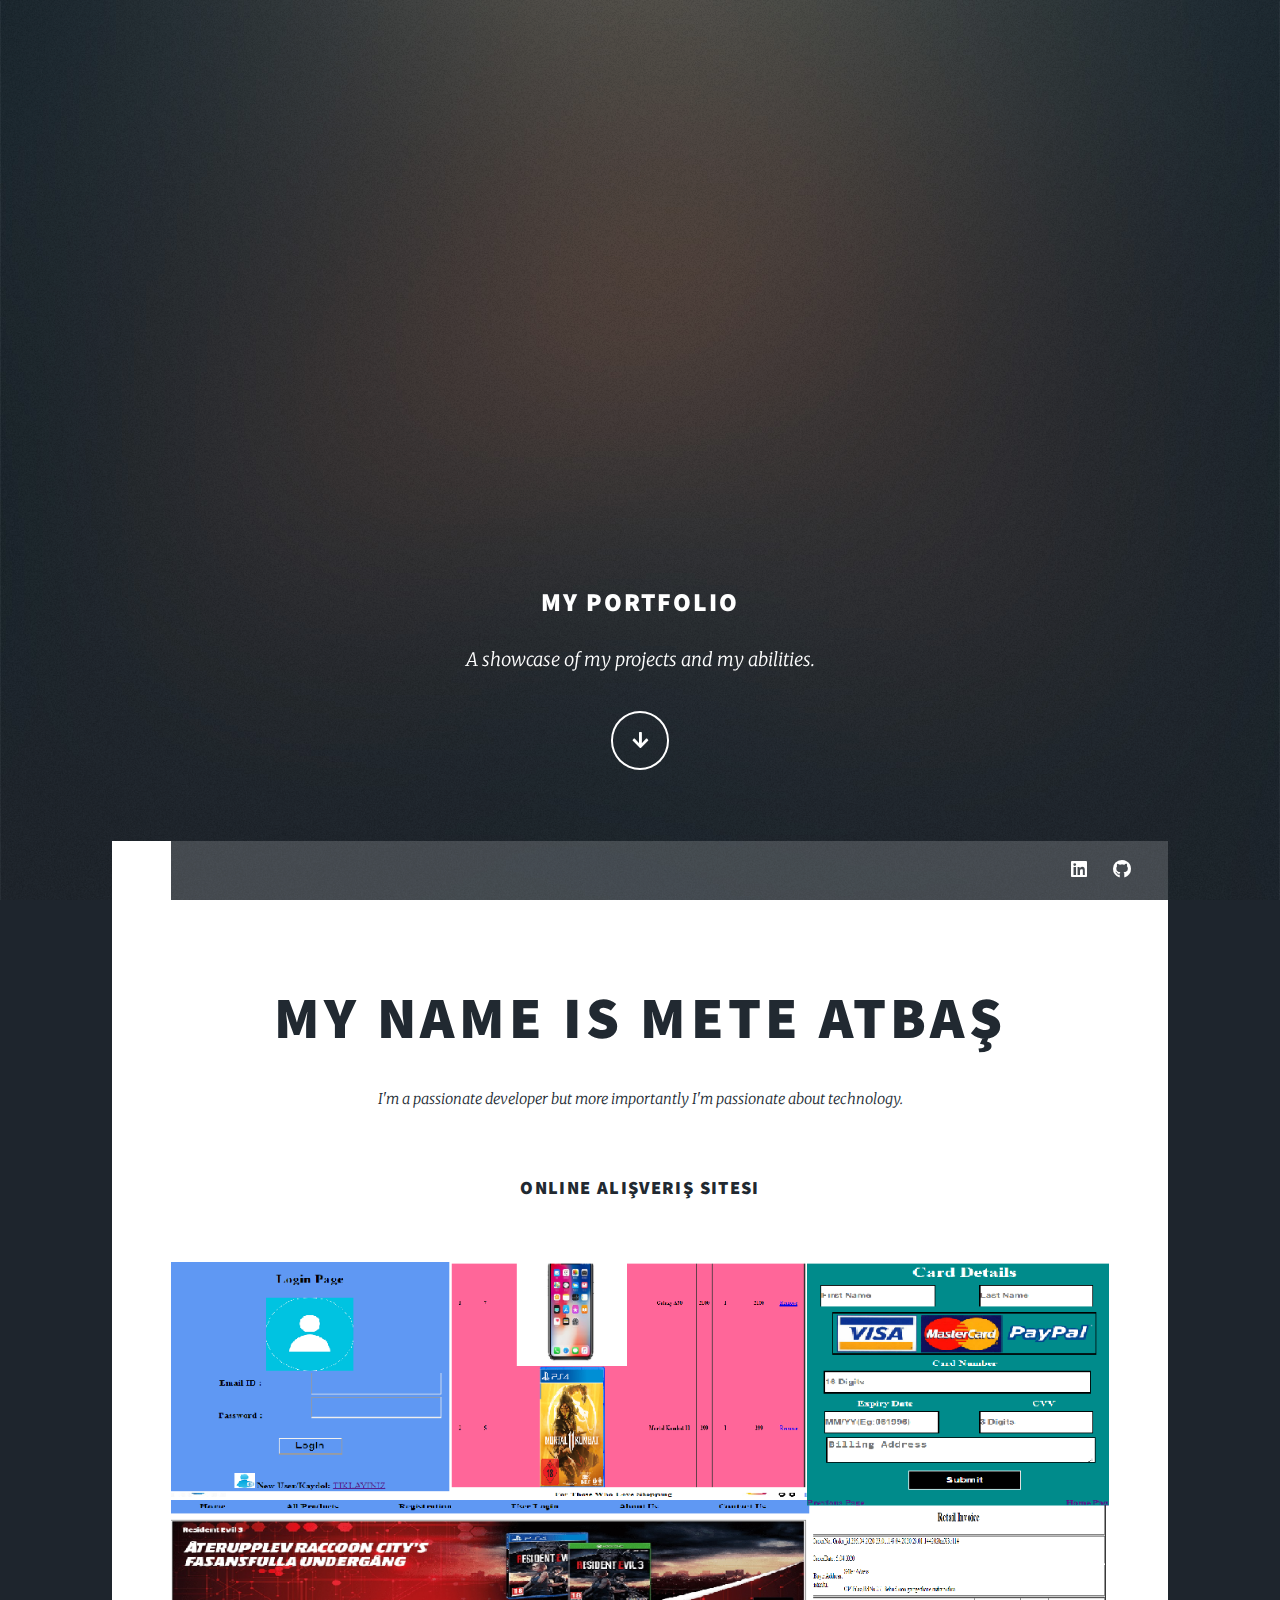
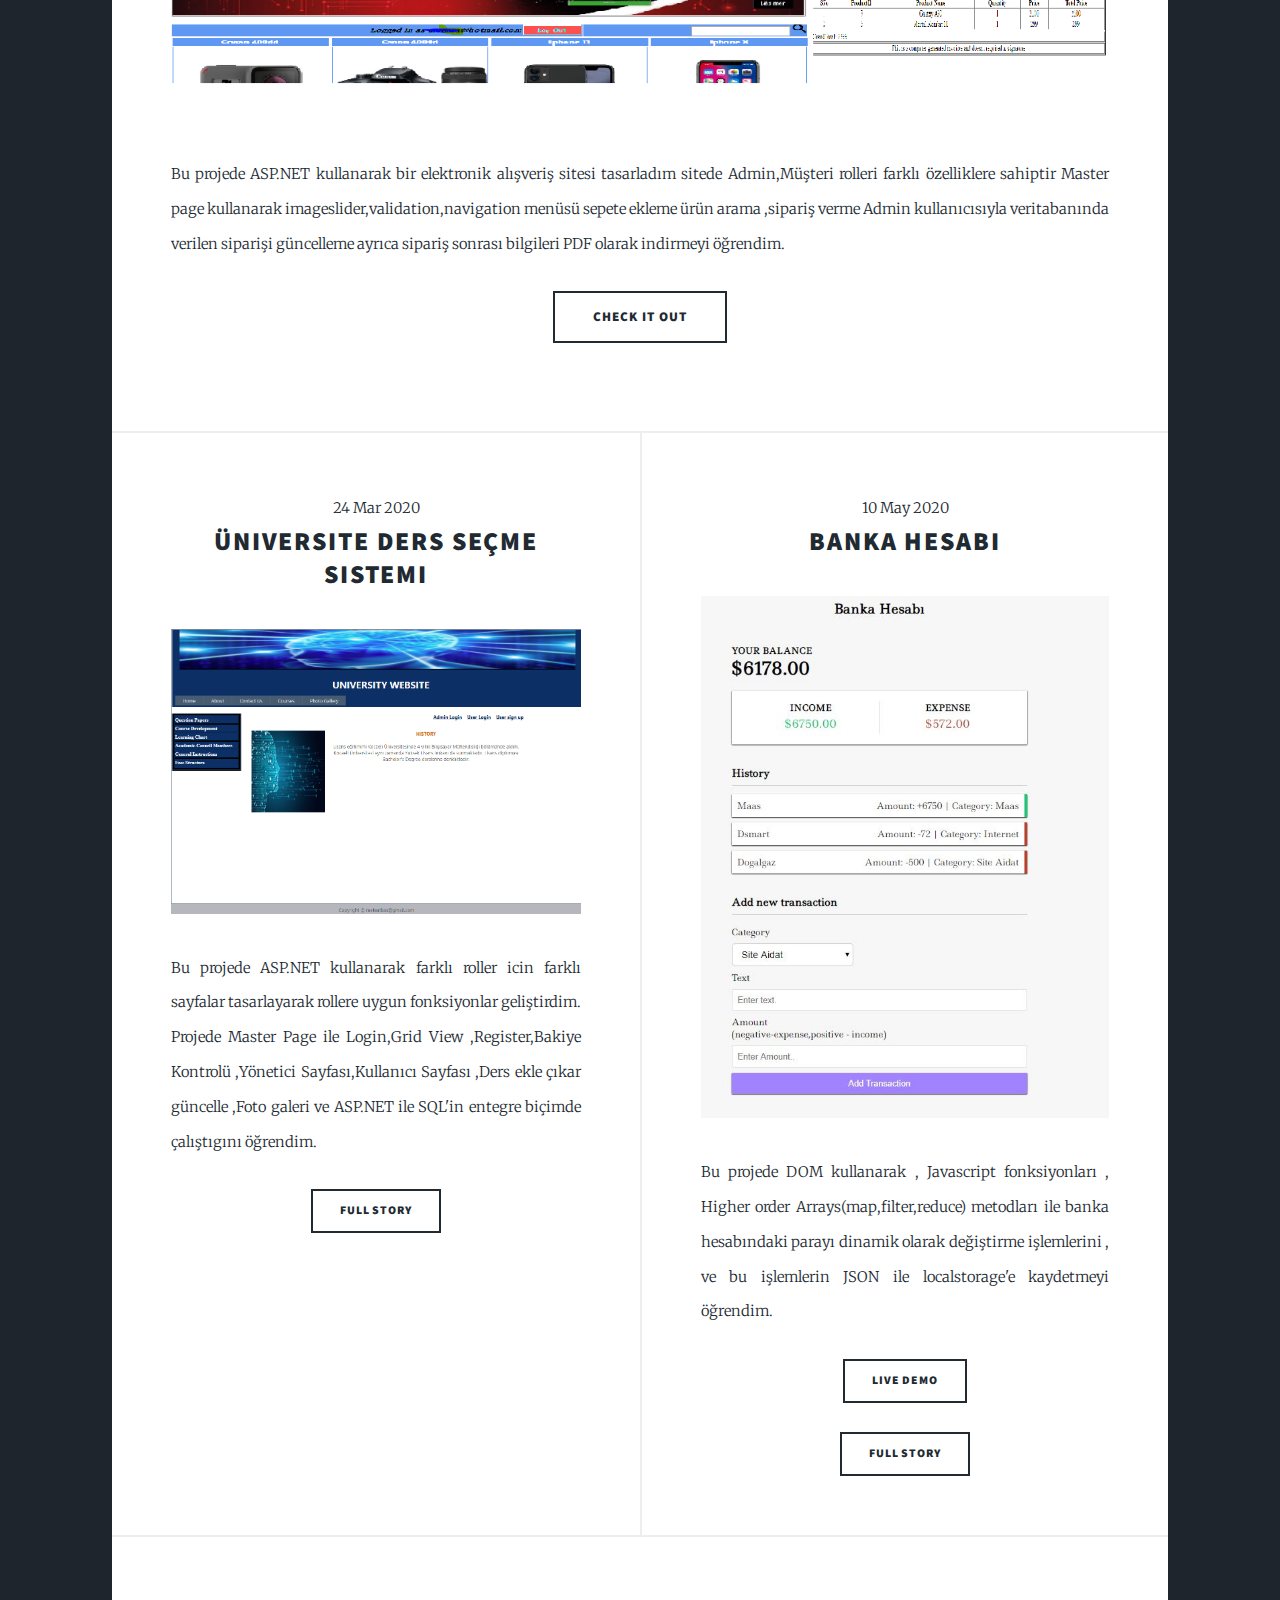
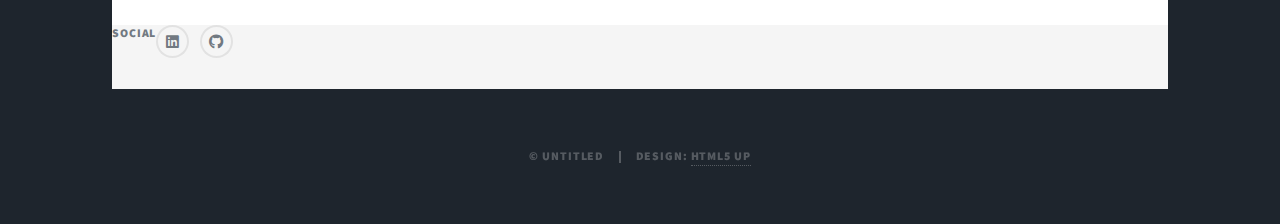
<file: index.html>
﻿<!DOCTYPE HTML>
<!--
	Massively by HTML5 UP
	html5up.net | @ajlkn
	Free for personal and commercial use under the CCA 3.0 license (html5up.net/license)
-->
<html>
	<head>
		<title>My Portfolio</title>
		<meta charset="utf-8" />
		<meta name="viewport" content="width=device-width, initial-scale=1, user-scalable=no" />
		<link rel="stylesheet" href="assets/css/main.css" />
		<noscript><link rel="stylesheet" href="assets/css/noscript.css" /></noscript>
	</head>
	<body class="is-preload">

		<!-- Wrapper -->
			<div id="wrapper" class="fade-in">

				<!-- Intro -->
					<div id="intro">
						<h2>My Portfolio</h2>
						<p>A showcase of my projects and my abilities.</p>
						<ul class="actions">
							<li><a href="#header" class="button icon solid solo fa-arrow-down scrolly">Continue</a></li>
						</ul>
					</div>

				<!-- Header -->
					<header id="header">
					
					</header>

				<!-- Nav -->
					<nav id="nav">
						<ul class="links">
							<li class="active"><a href="index.html"></a></li>
							
						</ul>
						<ul class="icons">
							
							<li><a href="https://www.linkedin.com/in/mete-atba%C5%9F-2b69179b/" class="icon brands fa-linkedin"><span class="label">Linkedin</span></a></li>
							<li><a href="https://github.com/meteatbs" class="icon brands fa-github"><span class="label">GitHub</span></a></li>
						</ul>
					</nav>

				<!-- Main -->
					<div id="main">

						<!-- Featured Post -->
							<article class="post featured">
								<header class="major">
									
									<h2><a href="#">My Name is Mete Atbaş<br /></a></h2>
									<p>I'm a passionate developer but more importantly I'm passionate about technology.</p>
								</header>
								<h3>Online Alışveriş Sitesi</h3>
								<a href="#" class="image main"><img src="images/ozet.png" alt="" /></a>
								<p>
									Bu projede ASP.NET kullanarak bir elektronik alışveriş sitesi tasarladım sitede Admin,Müşteri rolleri farklı özelliklere sahiptir
									Master page kullanarak imageslider,validation,navigation menüsü sepete ekleme ürün arama ,sipariş verme Admin kullanıcısıyla veritabanında
									verilen siparişi güncelleme ayrıca sipariş sonrası bilgileri PDF olarak indirmeyi öğrendim.
								</p>
								<ul class="actions special">
									<li><a href="https://github.com/meteatbs/ASP.NET_SHOPPING" class="button large">Check it out</a></li>
								</ul>
							</article>

						<!-- Posts -->
							<section class="posts">
								<article>
									<header>
										24 Mar 2020

										<h2>
											<a href="#">
												Üniversite Ders Seçme Sistemi<br />
											</a>
										</h2>
									</header>
									<a href="#" class="image fit"><img src="images/Capture1.PNG" alt="" /></a>
									<p>
										Bu projede ASP.NET kullanarak farklı roller icin farklı sayfalar tasarlayarak rollere uygun fonksiyonlar geliştirdim.
										Projede Master Page ile Login,Grid View ,Register,Bakiye Kontrolü ,Yönetici Sayfası,Kullanıcı Sayfası ,Ders ekle çıkar güncelle ,Foto galeri ve
										ASP.NET ile SQL'in entegre biçimde çalıştıgını öğrendim.
									</p>
									<ul class="actions special">
										<li><a href="https://github.com/meteatbs/ASP.NET_UniversityWebSite" class="button">Full Story</a></li>
									</ul>
								</article>
								<article>
									10 May 2020
									<header>
										
										<h2><a href="#">Banka Hesabı<br />
										</a></h2>
									</header>
									<a href="#" class="image fit"><img src="images/banka.JPG" alt="" /></a>
									<p>Bu projede DOM kullanarak , Javascript fonksiyonları , Higher order Arrays(map,filter,reduce) metodları ile banka hesabındaki parayı dinamik olarak değiştirme işlemlerini , ve bu işlemlerin JSON ile localstorage'e kaydetmeyi öğrendim.</p>
									<ul class="actions special">
									<li><a href="https://hopeful-elion-e61c88.netlify.app/" class="button">Live Demo</a></li>
									</ul>
									<ul class="actions special">
										<li><a href="https://github.com/meteatbs/JavaScript_BankaHesabi" class="button">Full Story</a></li>
									</ul>
								</article>
								
								
							</section>

						<!-- Footer -->
							<footer>
								
							</footer>

					</div>

				<!-- Footer -->
					<footer id="footer">
						
								<h3>Social</h3>
								<ul class="icons alt">
									
									<li><a href="https://www.linkedin.com/in/mete-atba%C5%9F-2b69179b/" class="icon brands alt fa-linkedin"><span class="label">Linkedin</span></a></li>
									<li><a href="https://github.com/meteatbs" class="icon brands alt fa-github"><span class="label">GitHub</span></a></li>
								</ul>
							</section>
						</section>
					</footer>

				<!-- Copyright -->
					<div id="copyright">
						<ul><li>&copy; Untitled</li><li>Design: <a href="https://html5up.net">HTML5 UP</a></li></ul>
					</div>

			</div>

		<!-- Scripts -->
			<script src="assets/js/jquery.min.js"></script>
			<script src="assets/js/jquery.scrollex.min.js"></script>
			<script src="assets/js/jquery.scrolly.min.js"></script>
			<script src="assets/js/browser.min.js"></script>
			<script src="assets/js/breakpoints.min.js"></script>
			<script src="assets/js/util.js"></script>
			<script src="assets/js/main.js"></script>

<!-- Global site tag (gtag.js) - Google Analytics -->
<script async src="https://www.googletagmanager.com/gtag/js?id=UA-162482227-1"></script>
<script>
  window.dataLayer = window.dataLayer || [];
  function gtag(){dataLayer.push(arguments);}
  gtag('js', new Date());

  gtag('config', 'UA-162482227-1');
</script>	
</body>
</html>
</file>
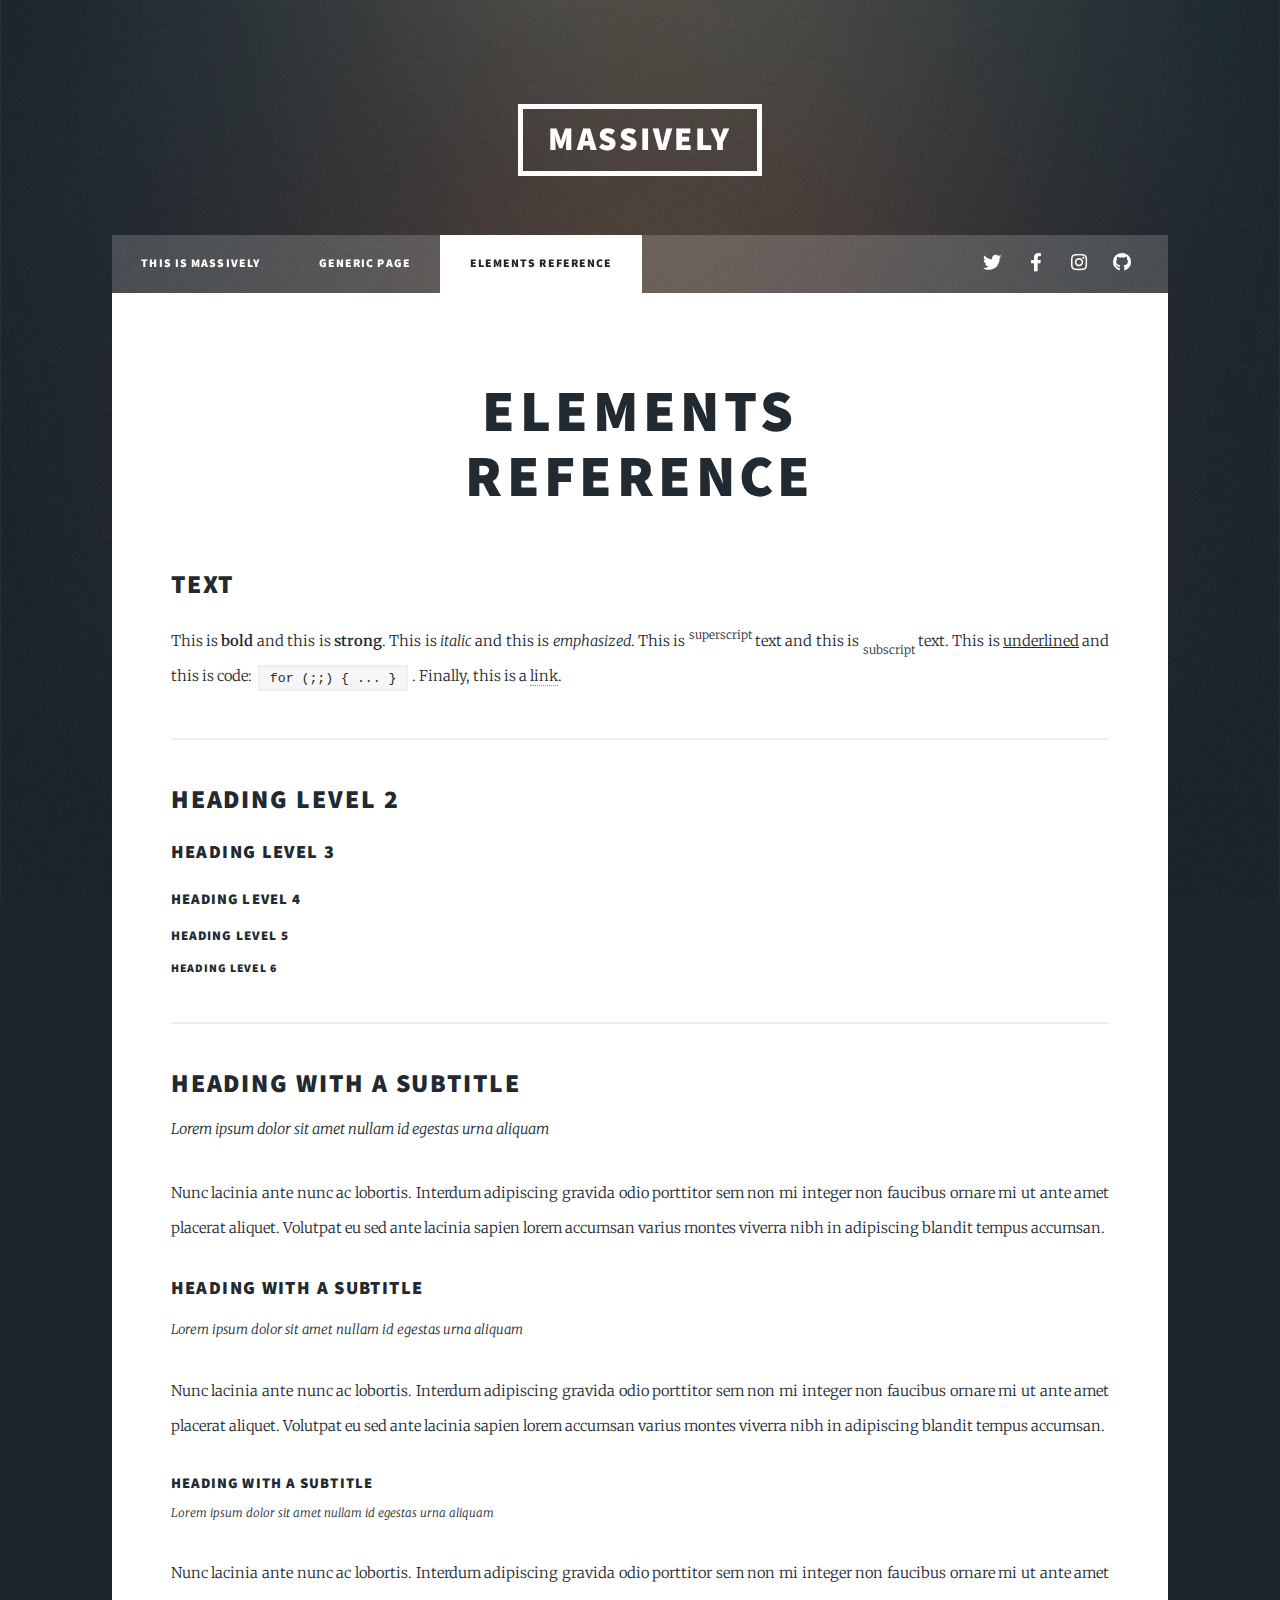
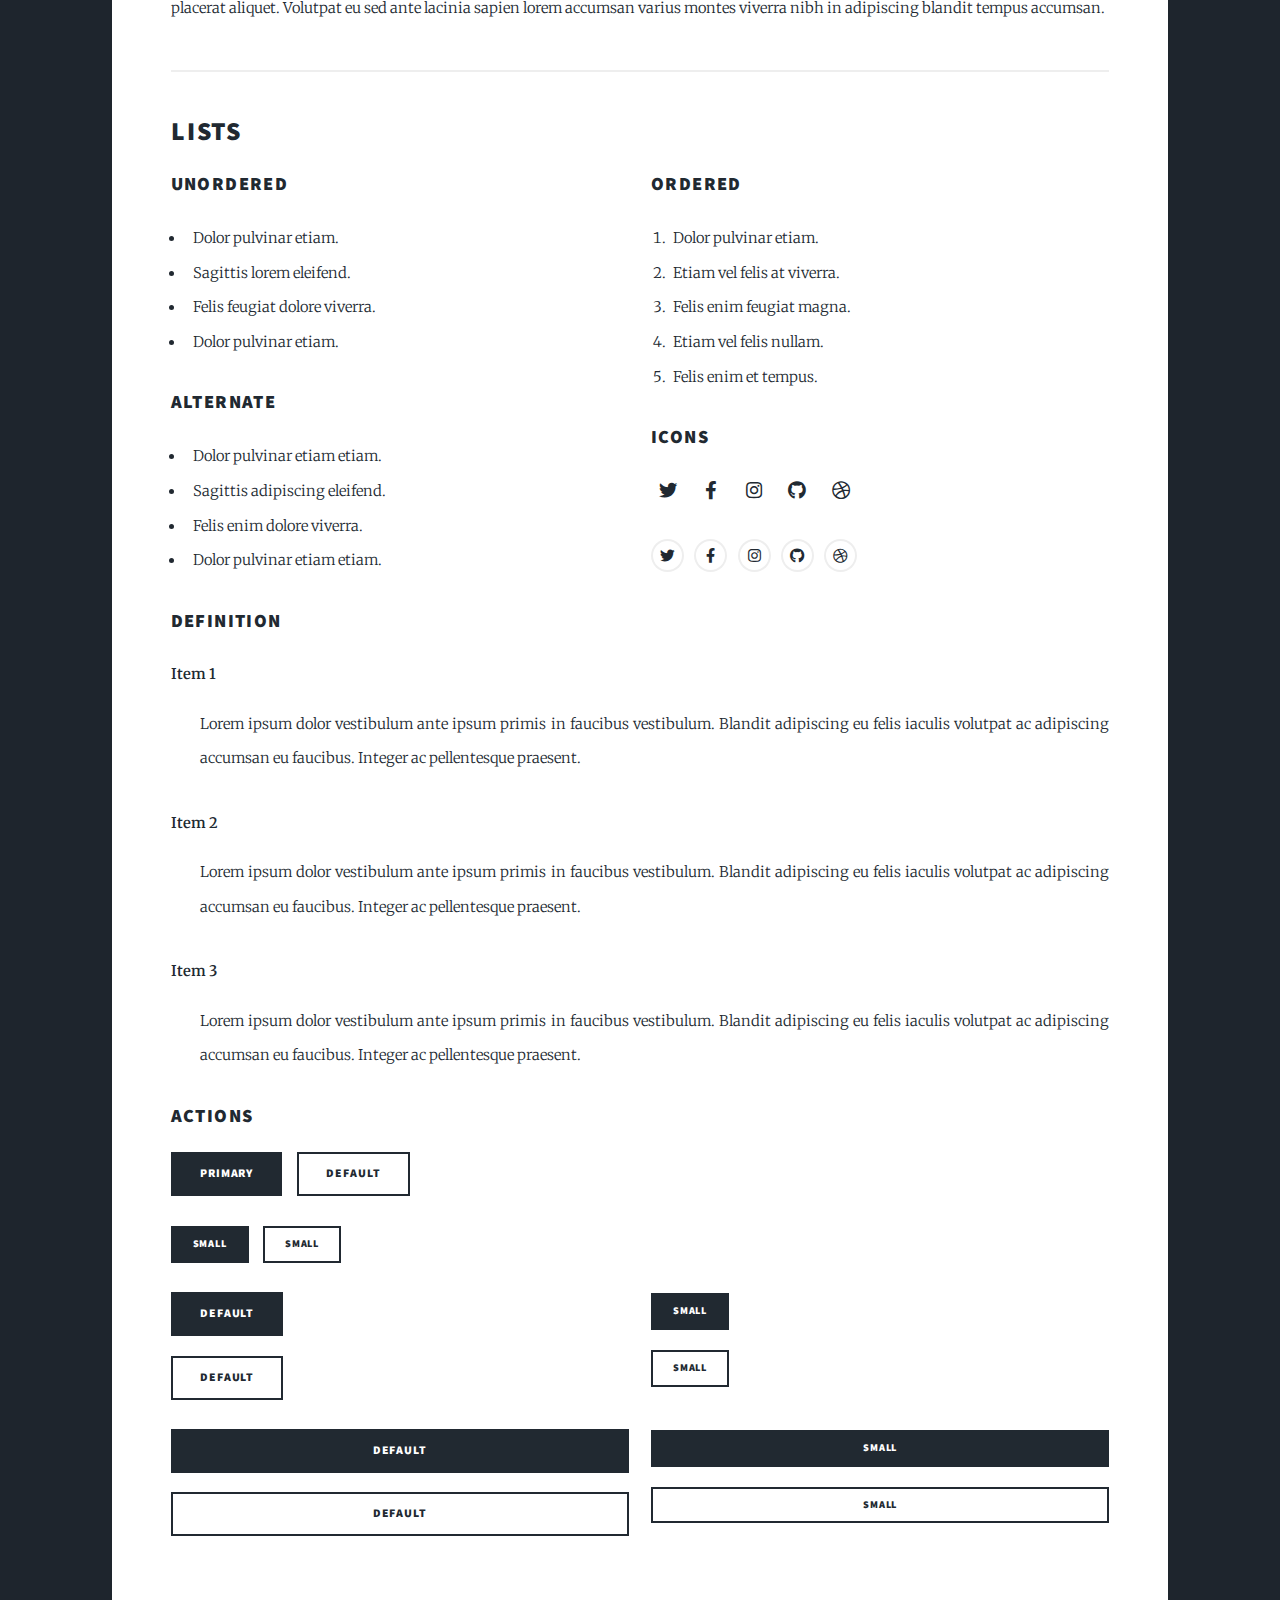
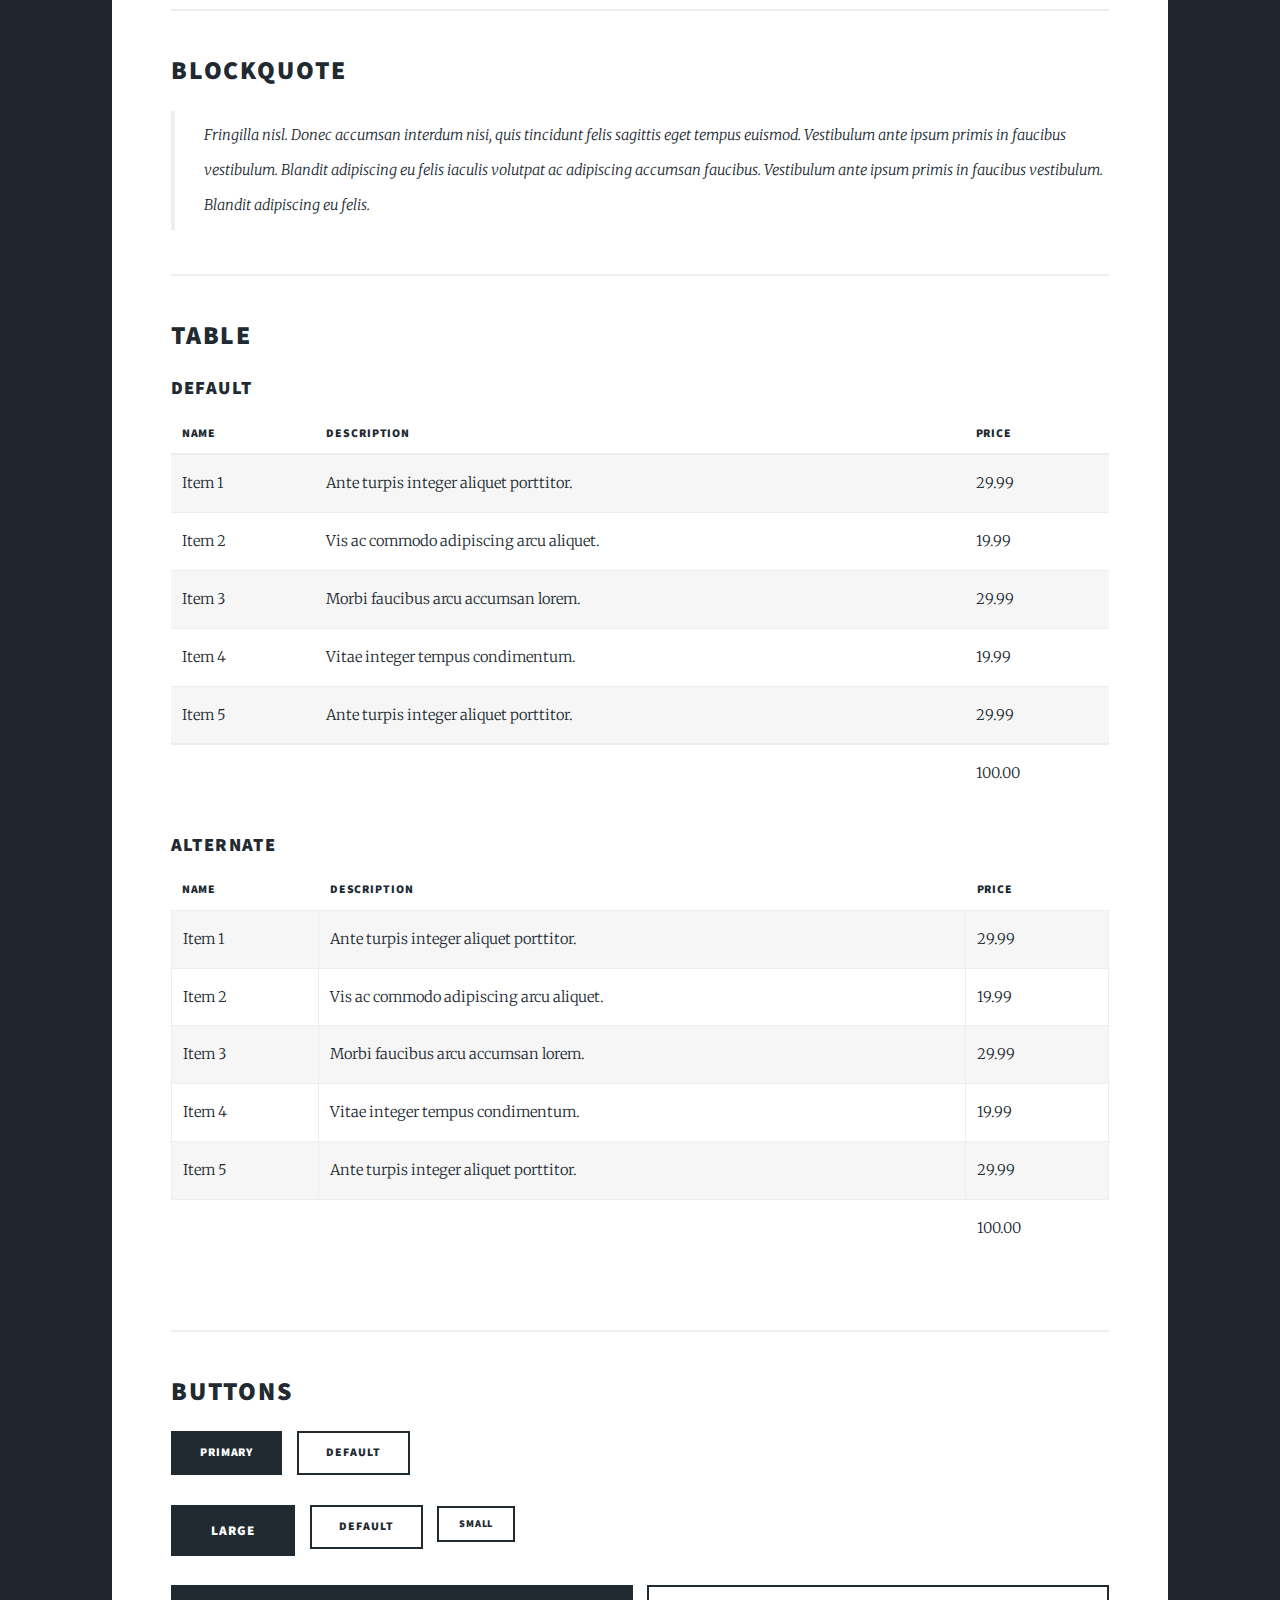
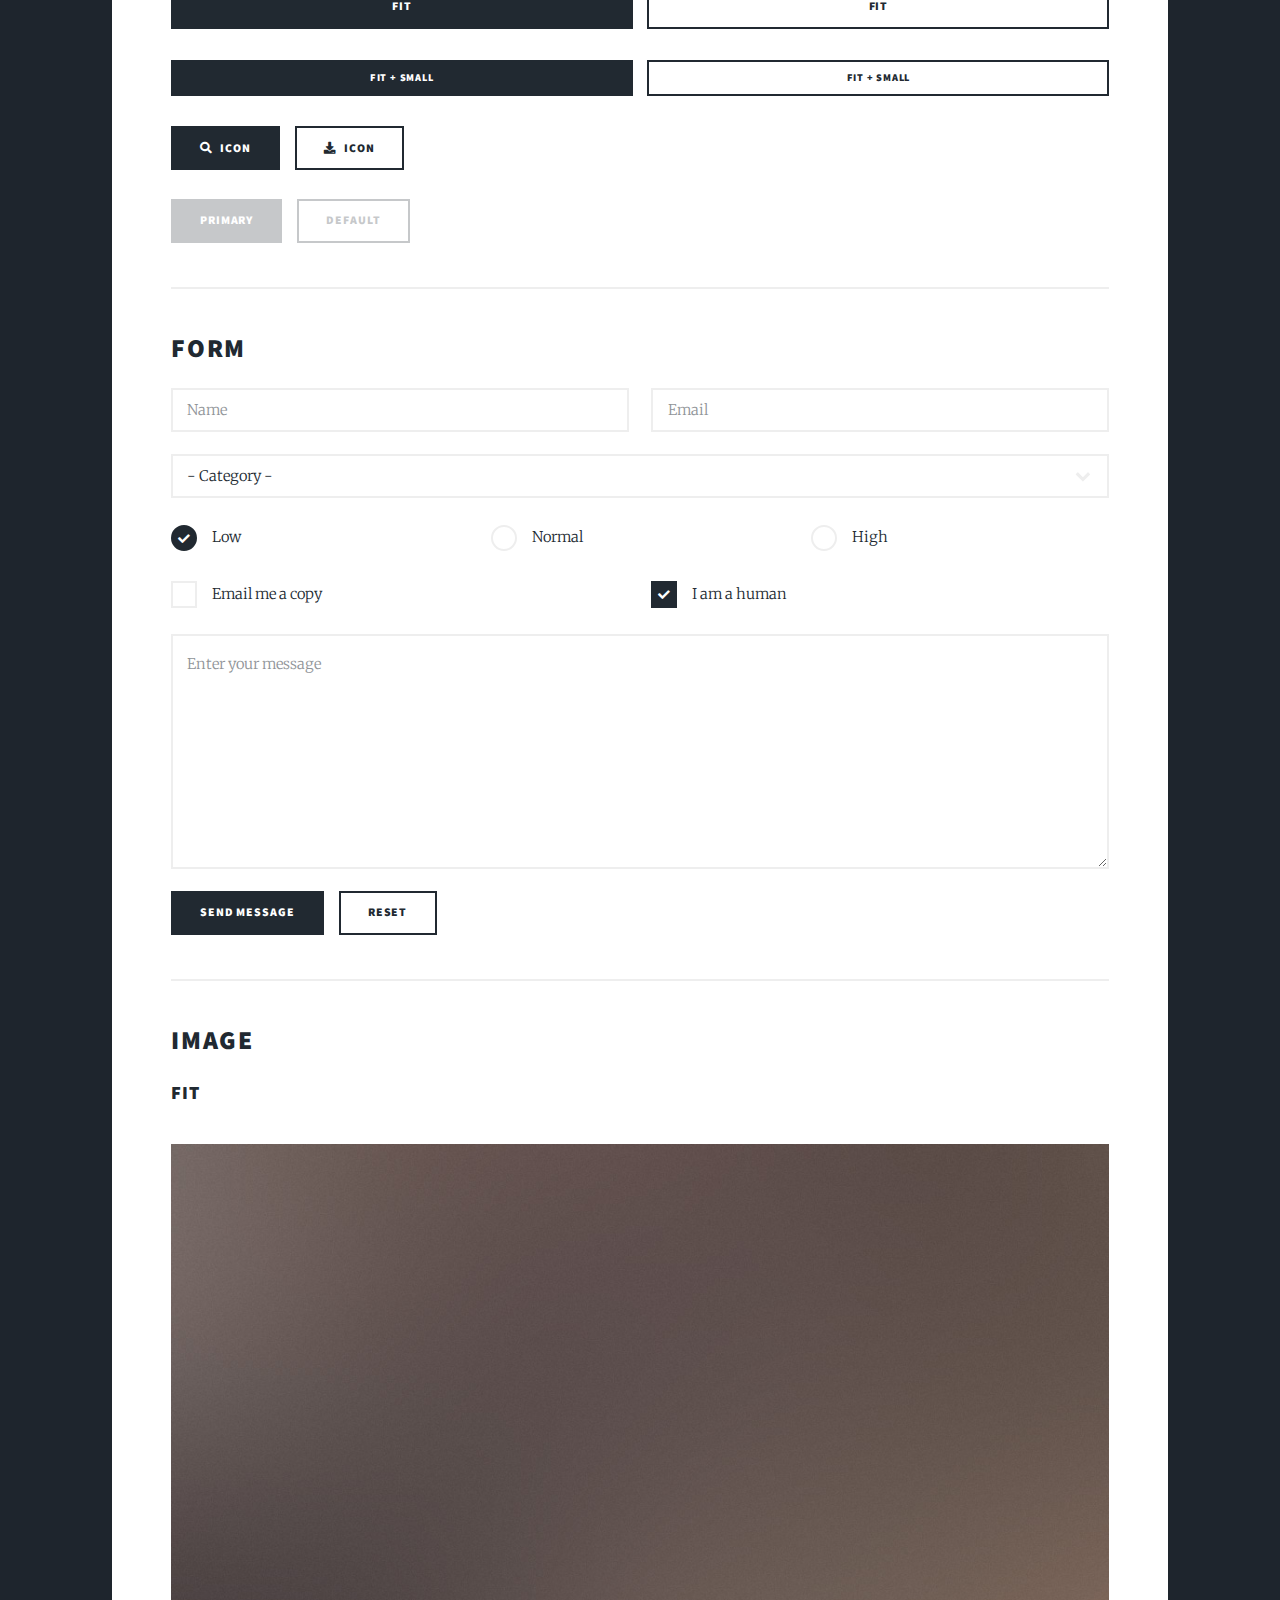
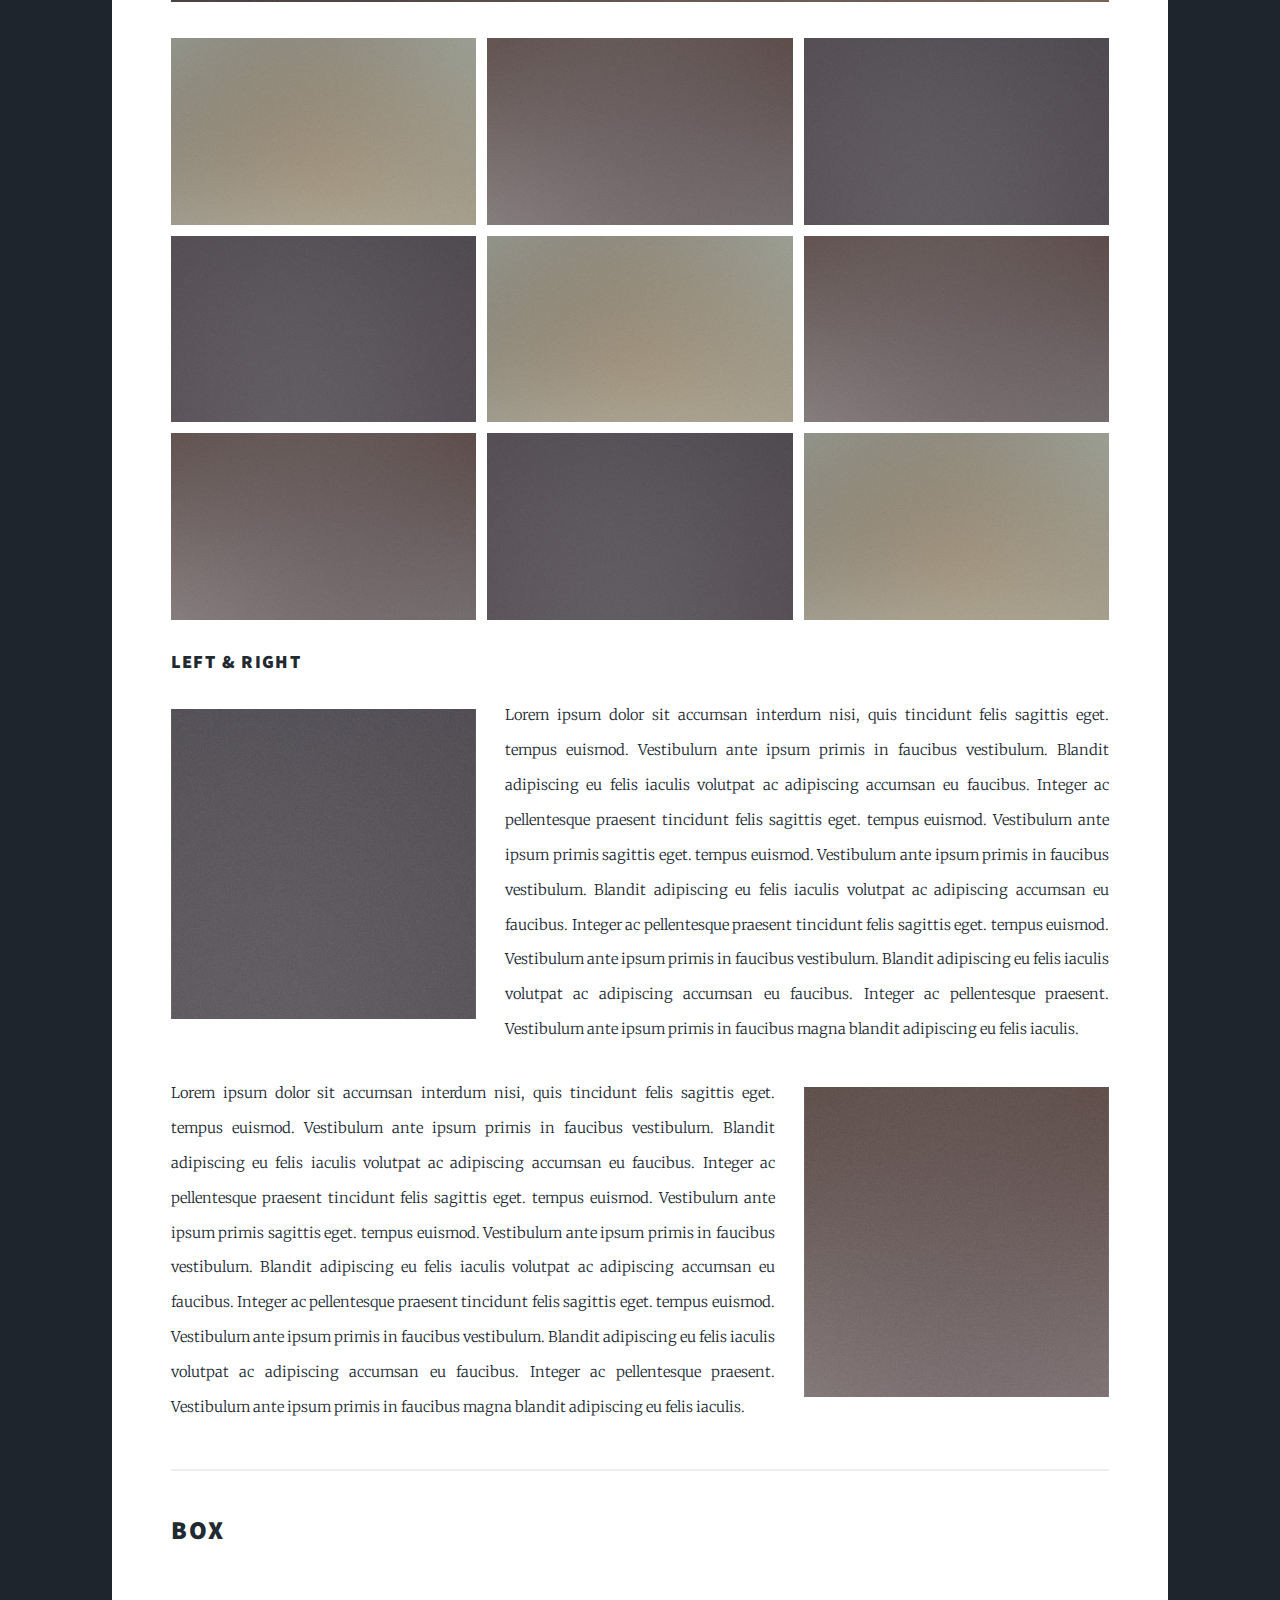
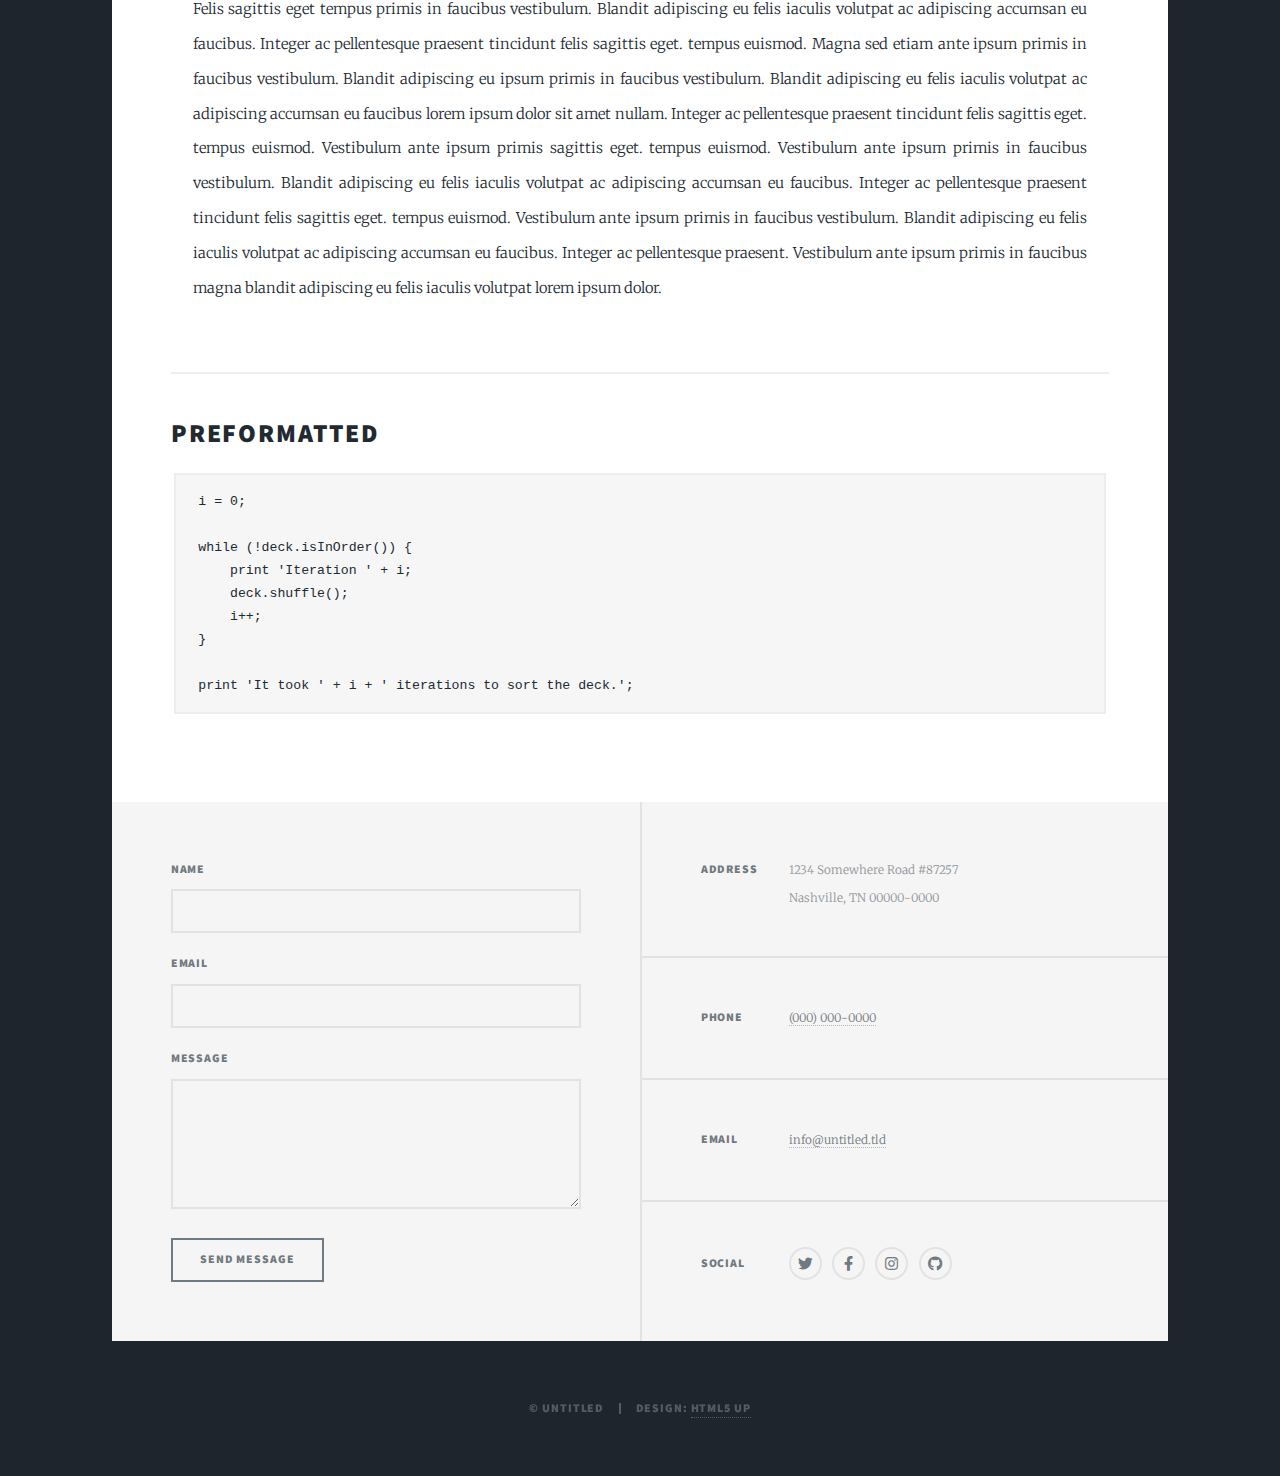
<file: elements.html>
<!DOCTYPE HTML>
<!--
	Massively by HTML5 UP
	html5up.net | @ajlkn
	Free for personal and commercial use under the CCA 3.0 license (html5up.net/license)
-->
<html>
	<head>
		<title>Elements Reference - Massively by HTML5 UP</title>
		<meta charset="utf-8" />
		<meta name="viewport" content="width=device-width, initial-scale=1, user-scalable=no" />
		<link rel="stylesheet" href="assets/css/main.css" />
		<noscript><link rel="stylesheet" href="assets/css/noscript.css" /></noscript>
	</head>
	<body class="is-preload">

		<!-- Wrapper -->
			<div id="wrapper">

				<!-- Header -->
					<header id="header">
						<a href="index.html" class="logo">Massively</a>
					</header>

				<!-- Nav -->
					<nav id="nav">
						<ul class="links">
							<li><a href="index.html">This is Massively</a></li>
							<li><a href="generic.html">Generic Page</a></li>
							<li class="active"><a href="elements.html">Elements Reference</a></li>
						</ul>
						<ul class="icons">
							<li><a href="#" class="icon brands fa-twitter"><span class="label">Twitter</span></a></li>
							<li><a href="#" class="icon brands fa-facebook-f"><span class="label">Facebook</span></a></li>
							<li><a href="#" class="icon brands fa-instagram"><span class="label">Instagram</span></a></li>
							<li><a href="#" class="icon brands fa-github"><span class="label">GitHub</span></a></li>
						</ul>
					</nav>

				<!-- Main -->
					<div id="main">

						<!-- Post -->
							<section class="post">
								<header class="major">
									<h1>Elements<br />
									Reference</h1>
								</header>

								<!-- Text stuff -->
									<h2>Text</h2>
									<p>This is <b>bold</b> and this is <strong>strong</strong>. This is <i>italic</i> and this is <em>emphasized</em>.
									This is <sup>superscript</sup> text and this is <sub>subscript</sub> text.
									This is <u>underlined</u> and this is code: <code>for (;;) { ... }</code>.
									Finally, this is a <a href="#">link</a>.</p>
									<hr />
									<h2>Heading Level 2</h2>
									<h3>Heading Level 3</h3>
									<h4>Heading Level 4</h4>
									<h5>Heading Level 5</h5>
									<h6>Heading Level 6</h6>
									<hr />
									<header>
										<h2>Heading with a Subtitle</h2>
										<p>Lorem ipsum dolor sit amet nullam id egestas urna aliquam</p>
									</header>
									<p>Nunc lacinia ante nunc ac lobortis. Interdum adipiscing gravida odio porttitor sem non mi integer non faucibus ornare mi ut ante amet placerat aliquet. Volutpat eu sed ante lacinia sapien lorem accumsan varius montes viverra nibh in adipiscing blandit tempus accumsan.</p>
									<header>
										<h3>Heading with a Subtitle</h3>
										<p>Lorem ipsum dolor sit amet nullam id egestas urna aliquam</p>
									</header>
									<p>Nunc lacinia ante nunc ac lobortis. Interdum adipiscing gravida odio porttitor sem non mi integer non faucibus ornare mi ut ante amet placerat aliquet. Volutpat eu sed ante lacinia sapien lorem accumsan varius montes viverra nibh in adipiscing blandit tempus accumsan.</p>
									<header>
										<h4>Heading with a Subtitle</h4>
										<p>Lorem ipsum dolor sit amet nullam id egestas urna aliquam</p>
									</header>
									<p>Nunc lacinia ante nunc ac lobortis. Interdum adipiscing gravida odio porttitor sem non mi integer non faucibus ornare mi ut ante amet placerat aliquet. Volutpat eu sed ante lacinia sapien lorem accumsan varius montes viverra nibh in adipiscing blandit tempus accumsan.</p>

									<hr />

								<!-- Lists -->
									<h2>Lists</h2>
									<div class="row">
										<div class="col-6 col-12-small">

											<h3>Unordered</h3>
											<ul>
												<li>Dolor pulvinar etiam.</li>
												<li>Sagittis lorem eleifend.</li>
												<li>Felis feugiat dolore viverra.</li>
												<li>Dolor pulvinar etiam.</li>
											</ul>

											<h3>Alternate</h3>
											<ul class="alt">
												<li>Dolor pulvinar etiam etiam.</li>
												<li>Sagittis adipiscing eleifend.</li>
												<li>Felis enim dolore viverra.</li>
												<li>Dolor pulvinar etiam etiam.</li>
											</ul>

										</div>
										<div class="col-6 col-12-small">

											<h3>Ordered</h3>
											<ol>
												<li>Dolor pulvinar etiam.</li>
												<li>Etiam vel felis at viverra.</li>
												<li>Felis enim feugiat magna.</li>
												<li>Etiam vel felis nullam.</li>
												<li>Felis enim et tempus.</li>
											</ol>

											<h3>Icons</h3>
											<ul class="icons">
												<li><a href="#" class="icon brands fa-twitter"><span class="label">Twitter</span></a></li>
												<li><a href="#" class="icon brands fa-facebook-f"><span class="label">Facebook</span></a></li>
												<li><a href="#" class="icon brands fa-instagram"><span class="label">Instagram</span></a></li>
												<li><a href="#" class="icon brands fa-github"><span class="label">Github</span></a></li>
												<li><a href="#" class="icon brands fa-dribbble"><span class="label">Dribbble</span></a></li>
											</ul>
											<ul class="icons alt">
												<li><a href="#" class="icon brands alt fa-twitter"><span class="label">Twitter</span></a></li>
												<li><a href="#" class="icon brands alt fa-facebook-f"><span class="label">Facebook</span></a></li>
												<li><a href="#" class="icon brands alt fa-instagram"><span class="label">Instagram</span></a></li>
												<li><a href="#" class="icon brands alt fa-github"><span class="label">Github</span></a></li>
												<li><a href="#" class="icon brands alt fa-dribbble"><span class="label">Dribbble</span></a></li>
											</ul>

										</div>
									</div>
									<h3>Definition</h3>
									<dl>
										<dt>Item 1</dt>
										<dd>
											<p>Lorem ipsum dolor vestibulum ante ipsum primis in faucibus vestibulum. Blandit adipiscing eu felis iaculis volutpat ac adipiscing accumsan eu faucibus. Integer ac pellentesque praesent.</p>
										</dd>
										<dt>Item 2</dt>
										<dd>
											<p>Lorem ipsum dolor vestibulum ante ipsum primis in faucibus vestibulum. Blandit adipiscing eu felis iaculis volutpat ac adipiscing accumsan eu faucibus. Integer ac pellentesque praesent.</p>
										</dd>
										<dt>Item 3</dt>
										<dd>
											<p>Lorem ipsum dolor vestibulum ante ipsum primis in faucibus vestibulum. Blandit adipiscing eu felis iaculis volutpat ac adipiscing accumsan eu faucibus. Integer ac pellentesque praesent.</p>
										</dd>
									</dl>

									<h3>Actions</h3>
									<ul class="actions">
										<li><a href="#" class="button primary">Primary</a></li>
										<li><a href="#" class="button">Default</a></li>
									</ul>
									<ul class="actions small">
										<li><a href="#" class="button primary small">Small</a></li>
										<li><a href="#" class="button small">Small</a></li>
									</ul>
									<div class="row">
										<div class="col-6 col-12-small">
											<ul class="actions stacked">
												<li><a href="#" class="button primary">Default</a></li>
												<li><a href="#" class="button">Default</a></li>
											</ul>
										</div>
										<div class="col-6 col-12-small">
											<ul class="actions stacked">
												<li><a href="#" class="button primary small">Small</a></li>
												<li><a href="#" class="button small">Small</a></li>
											</ul>
										</div>
									</div>
									<div class="row">
										<div class="col-6 col-12-small">
											<ul class="actions stacked">
												<li><a href="#" class="button primary fit">Default</a></li>
												<li><a href="#" class="button fit">Default</a></li>
											</ul>
										</div>
										<div class="col-6 col-12-small">
											<ul class="actions stacked">
												<li><a href="#" class="button primary small fit">Small</a></li>
												<li><a href="#" class="button small fit">Small</a></li>
											</ul>
										</div>
									</div>

									<hr />

								<!-- Blockquote -->
									<h2>Blockquote</h2>
									<blockquote>Fringilla nisl. Donec accumsan interdum nisi, quis tincidunt felis sagittis eget tempus euismod. Vestibulum ante ipsum primis in faucibus vestibulum. Blandit adipiscing eu felis iaculis volutpat ac adipiscing accumsan faucibus. Vestibulum ante ipsum primis in faucibus vestibulum. Blandit adipiscing eu felis.</blockquote>

									<hr />

								<!-- Table -->
									<h2>Table</h2>

									<h3>Default</h3>
									<div class="table-wrapper">
										<table>
											<thead>
												<tr>
													<th>Name</th>
													<th>Description</th>
													<th>Price</th>
												</tr>
											</thead>
											<tbody>
												<tr>
													<td>Item 1</td>
													<td>Ante turpis integer aliquet porttitor.</td>
													<td>29.99</td>
												</tr>
												<tr>
													<td>Item 2</td>
													<td>Vis ac commodo adipiscing arcu aliquet.</td>
													<td>19.99</td>
												</tr>
												<tr>
													<td>Item 3</td>
													<td> Morbi faucibus arcu accumsan lorem.</td>
													<td>29.99</td>
												</tr>
												<tr>
													<td>Item 4</td>
													<td>Vitae integer tempus condimentum.</td>
													<td>19.99</td>
												</tr>
												<tr>
													<td>Item 5</td>
													<td>Ante turpis integer aliquet porttitor.</td>
													<td>29.99</td>
												</tr>
											</tbody>
											<tfoot>
												<tr>
													<td colspan="2"></td>
													<td>100.00</td>
												</tr>
											</tfoot>
										</table>
									</div>

									<h3>Alternate</h3>
									<div class="table-wrapper">
										<table class="alt">
											<thead>
												<tr>
													<th>Name</th>
													<th>Description</th>
													<th>Price</th>
												</tr>
											</thead>
											<tbody>
												<tr>
													<td>Item 1</td>
													<td>Ante turpis integer aliquet porttitor.</td>
													<td>29.99</td>
												</tr>
												<tr>
													<td>Item 2</td>
													<td>Vis ac commodo adipiscing arcu aliquet.</td>
													<td>19.99</td>
												</tr>
												<tr>
													<td>Item 3</td>
													<td> Morbi faucibus arcu accumsan lorem.</td>
													<td>29.99</td>
												</tr>
												<tr>
													<td>Item 4</td>
													<td>Vitae integer tempus condimentum.</td>
													<td>19.99</td>
												</tr>
												<tr>
													<td>Item 5</td>
													<td>Ante turpis integer aliquet porttitor.</td>
													<td>29.99</td>
												</tr>
											</tbody>
											<tfoot>
												<tr>
													<td colspan="2"></td>
													<td>100.00</td>
												</tr>
											</tfoot>
										</table>
									</div>

									<hr />

								<!-- Buttons -->
									<h2>Buttons</h2>
									<ul class="actions">
										<li><a href="#" class="button primary">Primary</a></li>
										<li><a href="#" class="button">Default</a></li>
									</ul>
									<ul class="actions">
										<li><a href="#" class="button primary large">Large</a></li>
										<li><a href="#" class="button">Default</a></li>
										<li><a href="#" class="button small">Small</a></li>
									</ul>
									<ul class="actions fit">
										<li><a href="#" class="button primary fit">Fit</a></li>
										<li><a href="#" class="button fit">Fit</a></li>
									</ul>
									<ul class="actions fit small">
										<li><a href="#" class="button primary fit small">Fit + Small</a></li>
										<li><a href="#" class="button fit small">Fit + Small</a></li>
									</ul>
									<ul class="actions">
										<li><a href="#" class="button primary icon solid fa-search">Icon</a></li>
										<li><a href="#" class="button icon solid fa-download">Icon</a></li>
									</ul>
									<ul class="actions">
										<li><span class="button primary disabled">Primary</span></li>
										<li><span class="button disabled">Default</span></li>
									</ul>

									<hr />

								<!-- Form -->
									<h2>Form</h2>

									<form method="post" action="#">
										<div class="row gtr-uniform">
											<div class="col-6 col-12-xsmall">
												<input type="text" name="demo-name" id="demo-name" value="" placeholder="Name" />
											</div>
											<div class="col-6 col-12-xsmall">
												<input type="email" name="demo-email" id="demo-email" value="" placeholder="Email" />
											</div>
											<!-- Break -->
											<div class="col-12">
												<select name="demo-category" id="demo-category">
													<option value="">- Category -</option>
													<option value="1">Manufacturing</option>
													<option value="1">Shipping</option>
													<option value="1">Administration</option>
													<option value="1">Human Resources</option>
												</select>
											</div>
											<!-- Break -->
											<div class="col-4 col-12-small">
												<input type="radio" id="demo-priority-low" name="demo-priority" checked>
												<label for="demo-priority-low">Low</label>
											</div>
											<div class="col-4 col-12-small">
												<input type="radio" id="demo-priority-normal" name="demo-priority">
												<label for="demo-priority-normal">Normal</label>
											</div>
											<div class="col-4 col-12-small">
												<input type="radio" id="demo-priority-high" name="demo-priority">
												<label for="demo-priority-high">High</label>
											</div>
											<!-- Break -->
											<div class="col-6 col-12-small">
												<input type="checkbox" id="demo-copy" name="demo-copy">
												<label for="demo-copy">Email me a copy</label>
											</div>
											<div class="col-6 col-12-small">
												<input type="checkbox" id="demo-human" name="demo-human" checked>
												<label for="demo-human">I am a human</label>
											</div>
											<!-- Break -->
											<div class="col-12">
												<textarea name="demo-message" id="demo-message" placeholder="Enter your message" rows="6"></textarea>
											</div>
											<!-- Break -->
											<div class="col-12">
												<ul class="actions">
													<li><input type="submit" value="Send Message" class="primary" /></li>
													<li><input type="reset" value="Reset" /></li>
												</ul>
											</div>
										</div>
									</form>

									<hr />

								<!-- Image -->
									<h2>Image</h2>

									<h3>Fit</h3>
									<span class="image fit"><img src="images/pic01.jpg" alt="" /></span>
									<div class="box alt">
										<div class="row gtr-50 gtr-uniform">
											<div class="col-4"><span class="image fit"><img src="images/pic02.jpg" alt="" /></span></div>
											<div class="col-4"><span class="image fit"><img src="images/pic03.jpg" alt="" /></span></div>
											<div class="col-4"><span class="image fit"><img src="images/pic04.jpg" alt="" /></span></div>
											<!-- Break -->
											<div class="col-4"><span class="image fit"><img src="images/pic04.jpg" alt="" /></span></div>
											<div class="col-4"><span class="image fit"><img src="images/pic02.jpg" alt="" /></span></div>
											<div class="col-4"><span class="image fit"><img src="images/pic03.jpg" alt="" /></span></div>
											<!-- Break -->
											<div class="col-4"><span class="image fit"><img src="images/pic03.jpg" alt="" /></span></div>
											<div class="col-4"><span class="image fit"><img src="images/pic04.jpg" alt="" /></span></div>
											<div class="col-4"><span class="image fit"><img src="images/pic02.jpg" alt="" /></span></div>
										</div>
									</div>

									<h3>Left &amp; Right</h3>
									<p><span class="image left"><img src="images/pic08.jpg" alt="" /></span>Lorem ipsum dolor sit accumsan interdum nisi, quis tincidunt felis sagittis eget. tempus euismod. Vestibulum ante ipsum primis in faucibus vestibulum. Blandit adipiscing eu felis iaculis volutpat ac adipiscing accumsan eu faucibus. Integer ac pellentesque praesent tincidunt felis sagittis eget. tempus euismod. Vestibulum ante ipsum primis sagittis eget. tempus euismod. Vestibulum ante ipsum primis in faucibus vestibulum. Blandit adipiscing eu felis iaculis volutpat ac adipiscing accumsan eu faucibus. Integer ac pellentesque praesent tincidunt felis sagittis eget. tempus euismod. Vestibulum ante ipsum primis in faucibus vestibulum. Blandit adipiscing eu felis iaculis volutpat ac adipiscing accumsan eu faucibus. Integer ac pellentesque praesent. Vestibulum ante ipsum primis in faucibus magna blandit adipiscing eu felis iaculis.</p>
									<p><span class="image right"><img src="images/pic09.jpg" alt="" /></span>Lorem ipsum dolor sit accumsan interdum nisi, quis tincidunt felis sagittis eget. tempus euismod. Vestibulum ante ipsum primis in faucibus vestibulum. Blandit adipiscing eu felis iaculis volutpat ac adipiscing accumsan eu faucibus. Integer ac pellentesque praesent tincidunt felis sagittis eget. tempus euismod. Vestibulum ante ipsum primis sagittis eget. tempus euismod. Vestibulum ante ipsum primis in faucibus vestibulum. Blandit adipiscing eu felis iaculis volutpat ac adipiscing accumsan eu faucibus. Integer ac pellentesque praesent tincidunt felis sagittis eget. tempus euismod. Vestibulum ante ipsum primis in faucibus vestibulum. Blandit adipiscing eu felis iaculis volutpat ac adipiscing accumsan eu faucibus. Integer ac pellentesque praesent. Vestibulum ante ipsum primis in faucibus magna blandit adipiscing eu felis iaculis.</p>

									<hr />

								<!-- Box -->
									<h2>Box</h2>
									<div class="box">
										<p>Felis sagittis eget tempus primis in faucibus vestibulum. Blandit adipiscing eu felis iaculis volutpat ac adipiscing accumsan eu faucibus. Integer ac pellentesque praesent tincidunt felis sagittis eget. tempus euismod. Magna sed etiam ante ipsum primis in faucibus vestibulum. Blandit adipiscing eu ipsum primis in faucibus vestibulum. Blandit adipiscing eu felis iaculis volutpat ac adipiscing accumsan eu faucibus lorem ipsum dolor sit amet nullam. Integer ac pellentesque praesent tincidunt felis sagittis eget. tempus euismod. Vestibulum ante ipsum primis sagittis eget. tempus euismod. Vestibulum ante ipsum primis in faucibus vestibulum. Blandit adipiscing eu felis iaculis volutpat ac adipiscing accumsan eu faucibus. Integer ac pellentesque praesent tincidunt felis sagittis eget. tempus euismod. Vestibulum ante ipsum primis in faucibus vestibulum. Blandit adipiscing eu felis iaculis volutpat ac adipiscing accumsan eu faucibus. Integer ac pellentesque praesent. Vestibulum ante ipsum primis in faucibus magna blandit adipiscing eu felis iaculis volutpat lorem ipsum dolor.</p>
									</div>

									<hr />

								<!-- Preformatted Code -->
									<h2>Preformatted</h2>
									<pre><code>i = 0;

while (!deck.isInOrder()) {
    print 'Iteration ' + i;
    deck.shuffle();
    i++;
}

print 'It took ' + i + ' iterations to sort the deck.';
</code></pre>

							</section>

					</div>

				<!-- Footer -->
					<footer id="footer">
						<section>
							<form method="post" action="#">
								<div class="fields">
									<div class="field">
										<label for="name">Name</label>
										<input type="text" name="name" id="name" />
									</div>
									<div class="field">
										<label for="email">Email</label>
										<input type="text" name="email" id="email" />
									</div>
									<div class="field">
										<label for="message">Message</label>
										<textarea name="message" id="message" rows="3"></textarea>
									</div>
								</div>
								<ul class="actions">
									<li><input type="submit" value="Send Message" /></li>
								</ul>
							</form>
						</section>
						<section class="split contact">
							<section class="alt">
								<h3>Address</h3>
								<p>1234 Somewhere Road #87257<br />
								Nashville, TN 00000-0000</p>
							</section>
							<section>
								<h3>Phone</h3>
								<p><a href="#">(000) 000-0000</a></p>
							</section>
							<section>
								<h3>Email</h3>
								<p><a href="#">info@untitled.tld</a></p>
							</section>
							<section>
								<h3>Social</h3>
								<ul class="icons alt">
									<li><a href="#" class="icon brands alt fa-twitter"><span class="label">Twitter</span></a></li>
									<li><a href="#" class="icon brands alt fa-facebook-f"><span class="label">Facebook</span></a></li>
									<li><a href="#" class="icon brands alt fa-instagram"><span class="label">Instagram</span></a></li>
									<li><a href="#" class="icon brands alt fa-github"><span class="label">GitHub</span></a></li>
								</ul>
							</section>
						</section>
					</footer>

				<!-- Copyright -->
					<div id="copyright">
						<ul><li>&copy; Untitled</li><li>Design: <a href="https://html5up.net">HTML5 UP</a></li></ul>
					</div>

			</div>

		<!-- Scripts -->
			<script src="assets/js/jquery.min.js"></script>
			<script src="assets/js/jquery.scrollex.min.js"></script>
			<script src="assets/js/jquery.scrolly.min.js"></script>
			<script src="assets/js/browser.min.js"></script>
			<script src="assets/js/breakpoints.min.js"></script>
			<script src="assets/js/util.js"></script>
			<script src="assets/js/main.js"></script>

	</body>
</html>
</file>
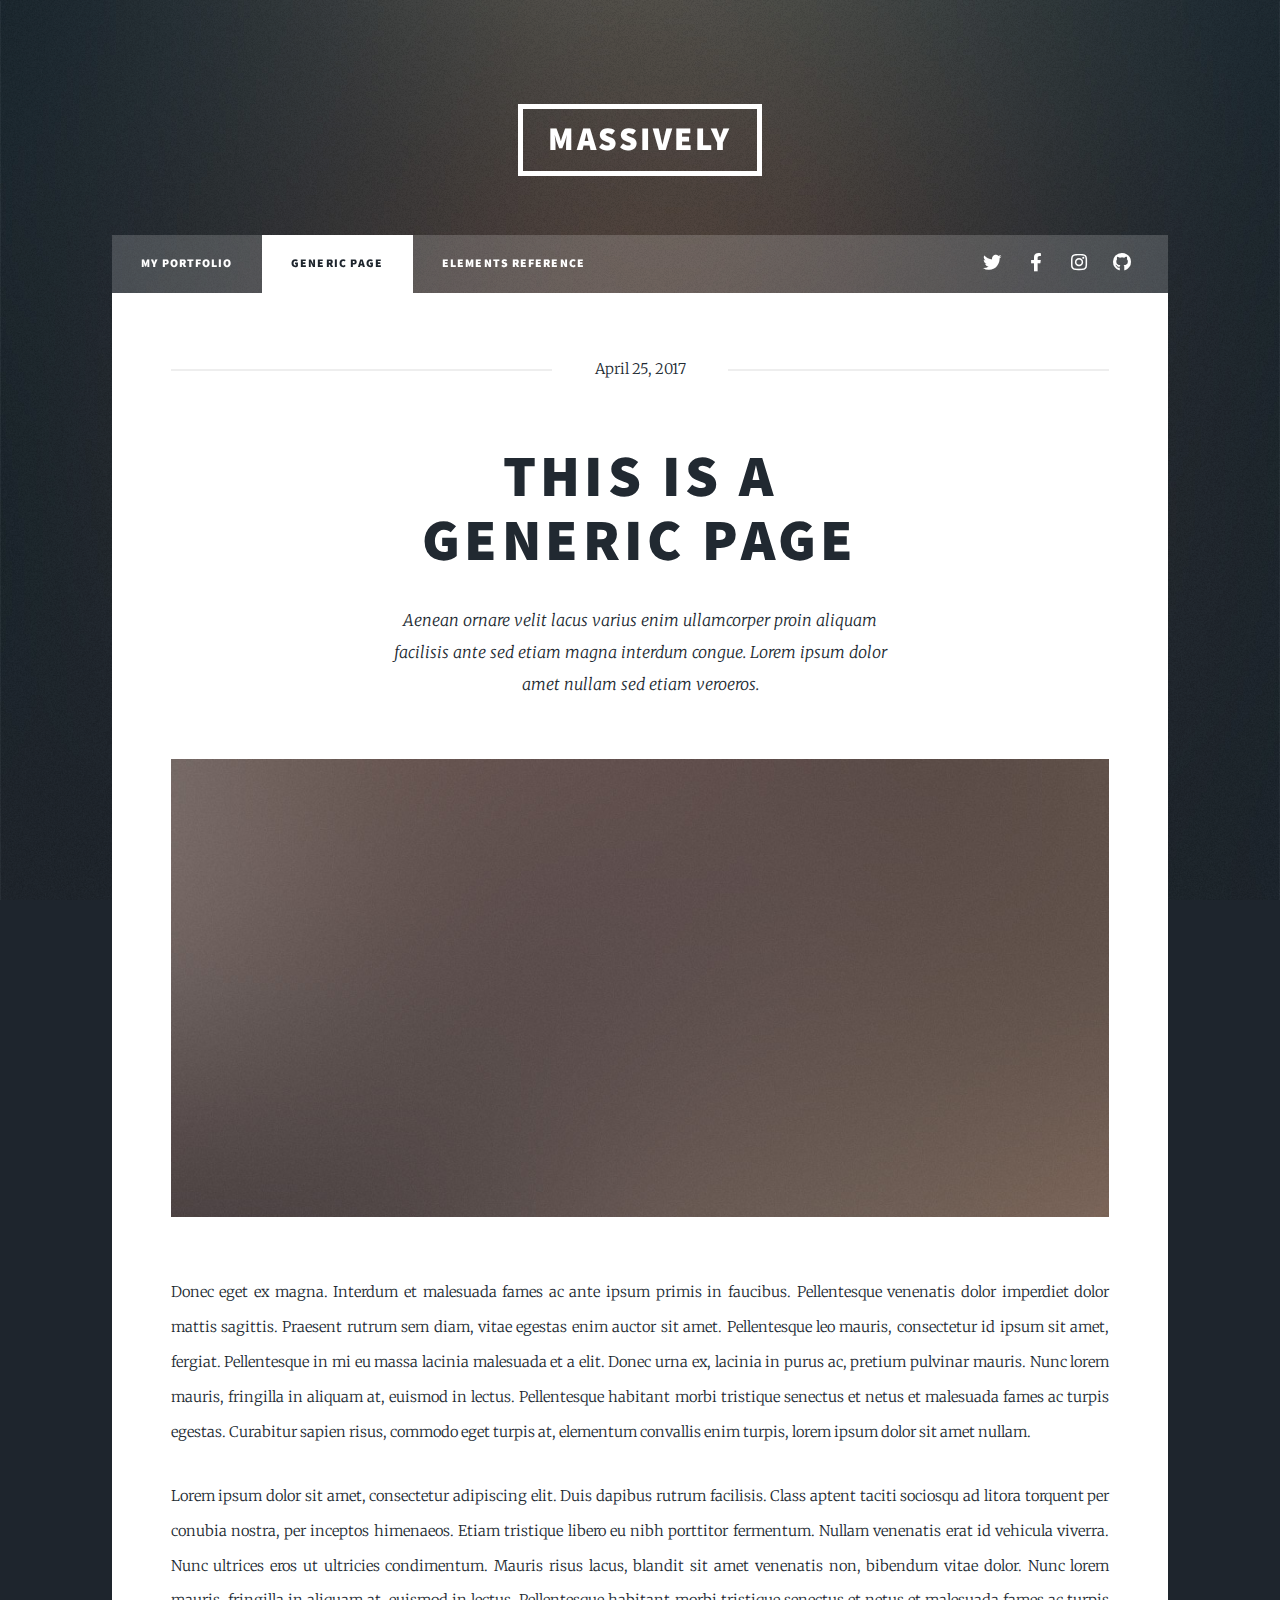
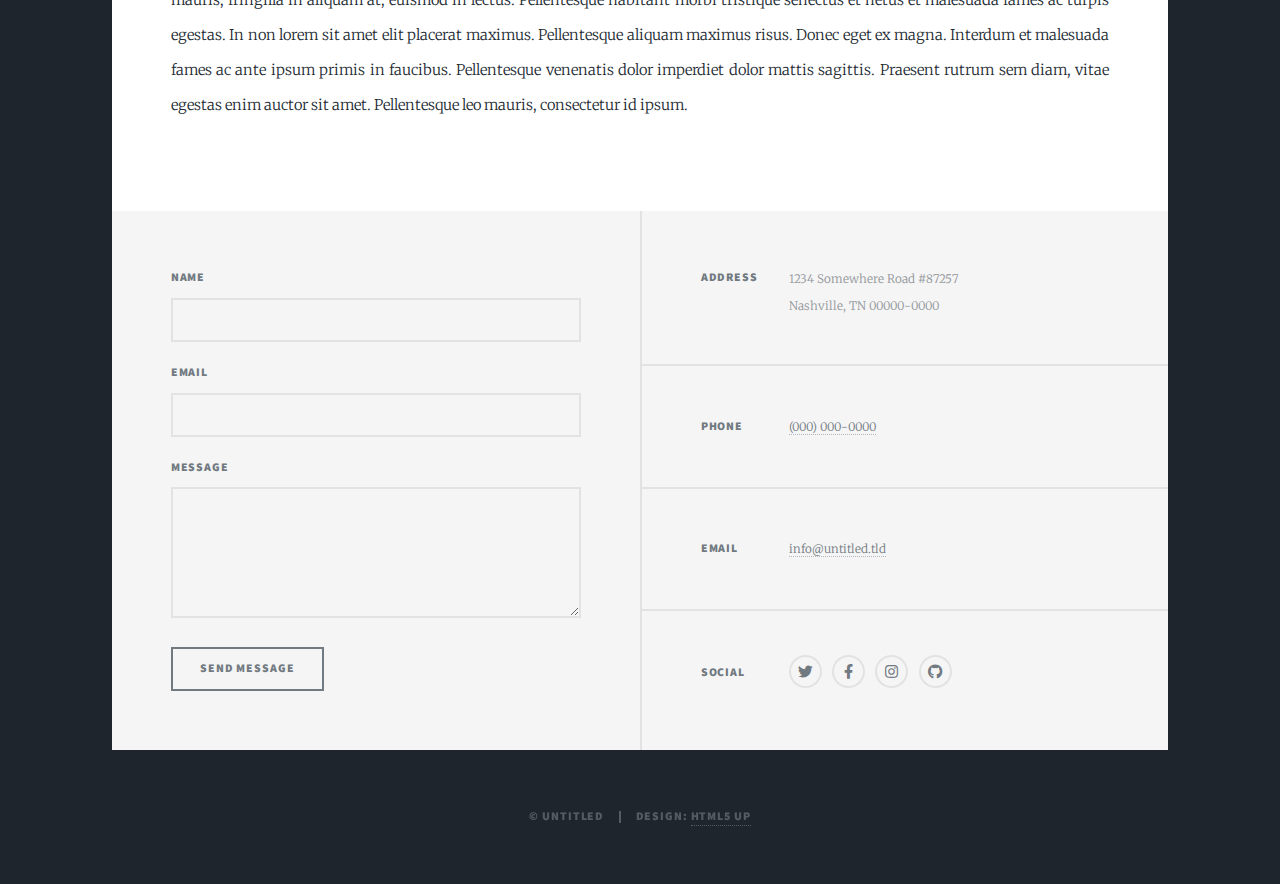
<file: generic.html>
﻿<!DOCTYPE HTML>
<!--
	Massively by HTML5 UP
	html5up.net | @ajlkn
	Free for personal and commercial use under the CCA 3.0 license (html5up.net/license)
-->
<html>
	<head>
		<title>Generic Page - Massively by HTML5 UP</title>
		<meta charset="utf-8" />
		<meta name="viewport" content="width=device-width, initial-scale=1, user-scalable=no" />
		<link rel="stylesheet" href="assets/css/main.css" />
		<noscript><link rel="stylesheet" href="assets/css/noscript.css" /></noscript>
	</head>
	<body class="is-preload">

		<!-- Wrapper -->
			<div id="wrapper">

				<!-- Header -->
					<header id="header">
						<a href="index.html" class="logo">Massively</a>
					</header>

				<!-- Nav -->
					<nav id="nav">
						<ul class="links">
							<li><a href="index.html">My Portfolio</a></li>
							<li class="active"><a href="generic.html">Generic Page</a></li>
							<li><a href="elements.html">Elements Reference</a></li>
						</ul>
						<ul class="icons">
							<li><a href="#" class="icon brands fa-twitter"><span class="label">Twitter</span></a></li>
							<li><a href="#" class="icon brands fa-facebook-f"><span class="label">Facebook</span></a></li>
							<li><a href="#" class="icon brands fa-instagram"><span class="label">Instagram</span></a></li>
							<li><a href="#" class="icon brands fa-github"><span class="label">GitHub</span></a></li>
						</ul>
					</nav>

				<!-- Main -->
					<div id="main">

						<!-- Post -->
							<section class="post">
								<header class="major">
									<span class="date">April 25, 2017</span>
									<h1>This is a<br />
									Generic Page</h1>
									<p>Aenean ornare velit lacus varius enim ullamcorper proin aliquam<br />
									facilisis ante sed etiam magna interdum congue. Lorem ipsum dolor<br />
									amet nullam sed etiam veroeros.</p>
								</header>
								<div class="image main"><img src="images/pic01.jpg" alt="" /></div>
								<p>Donec eget ex magna. Interdum et malesuada fames ac ante ipsum primis in faucibus. Pellentesque venenatis dolor imperdiet dolor mattis sagittis. Praesent rutrum sem diam, vitae egestas enim auctor sit amet. Pellentesque leo mauris, consectetur id ipsum sit amet, fergiat. Pellentesque in mi eu massa lacinia malesuada et a elit. Donec urna ex, lacinia in purus ac, pretium pulvinar mauris. Nunc lorem mauris, fringilla in aliquam at, euismod in lectus. Pellentesque habitant morbi tristique senectus et netus et malesuada fames ac turpis egestas. Curabitur sapien risus, commodo eget turpis at, elementum convallis enim turpis, lorem ipsum dolor sit amet nullam.</p>
								<p>Lorem ipsum dolor sit amet, consectetur adipiscing elit. Duis dapibus rutrum facilisis. Class aptent taciti sociosqu ad litora torquent per conubia nostra, per inceptos himenaeos. Etiam tristique libero eu nibh porttitor fermentum. Nullam venenatis erat id vehicula viverra. Nunc ultrices eros ut ultricies condimentum. Mauris risus lacus, blandit sit amet venenatis non, bibendum vitae dolor. Nunc lorem mauris, fringilla in aliquam at, euismod in lectus. Pellentesque habitant morbi tristique senectus et netus et malesuada fames ac turpis egestas. In non lorem sit amet elit placerat maximus. Pellentesque aliquam maximus risus. Donec eget ex magna. Interdum et malesuada fames ac ante ipsum primis in faucibus. Pellentesque venenatis dolor imperdiet dolor mattis sagittis. Praesent rutrum sem diam, vitae egestas enim auctor sit amet. Pellentesque leo mauris, consectetur id ipsum.</p>
							</section>

					</div>

				<!-- Footer -->
					<footer id="footer">
						<section>
							<form method="post" action="#">
								<div class="fields">
									<div class="field">
										<label for="name">Name</label>
										<input type="text" name="name" id="name" />
									</div>
									<div class="field">
										<label for="email">Email</label>
										<input type="text" name="email" id="email" />
									</div>
									<div class="field">
										<label for="message">Message</label>
										<textarea name="message" id="message" rows="3"></textarea>
									</div>
								</div>
								<ul class="actions">
									<li><input type="submit" value="Send Message" /></li>
								</ul>
							</form>
						</section>
						<section class="split contact">
							<section class="alt">
								<h3>Address</h3>
								<p>1234 Somewhere Road #87257<br />
								Nashville, TN 00000-0000</p>
							</section>
							<section>
								<h3>Phone</h3>
								<p><a href="#">(000) 000-0000</a></p>
							</section>
							<section>
								<h3>Email</h3>
								<p><a href="#">info@untitled.tld</a></p>
							</section>
							<section>
								<h3>Social</h3>
								<ul class="icons alt">
									<li><a href="#" class="icon brands alt fa-twitter"><span class="label">Twitter</span></a></li>
									<li><a href="#" class="icon brands alt fa-facebook-f"><span class="label">Facebook</span></a></li>
									<li><a href="#" class="icon brands alt fa-instagram"><span class="label">Instagram</span></a></li>
									<li><a href="#" class="icon brands alt fa-github"><span class="label">GitHub</span></a></li>
								</ul>
							</section>
						</section>
					</footer>

				<!-- Copyright -->
					<div id="copyright">
						<ul><li>&copy; Untitled</li><li>Design: <a href="https://html5up.net">HTML5 UP</a></li></ul>
					</div>

			</div>

		<!-- Scripts -->
			<script src="assets/js/jquery.min.js"></script>
			<script src="assets/js/jquery.scrollex.min.js"></script>
			<script src="assets/js/jquery.scrolly.min.js"></script>
			<script src="assets/js/browser.min.js"></script>
			<script src="assets/js/breakpoints.min.js"></script>
			<script src="assets/js/util.js"></script>
			<script src="assets/js/main.js"></script>

	</body>
</html>
</file>
<file: assets/css/main.css>
@import url(fontawesome-all.min.css);
@import url("https://fonts.googleapis.com/css?family=Merriweather:300,700,300italic,700italic|Source+Sans+Pro:900");

/*
	Massively by HTML5 UP
	html5up.net | @ajlkn
	Free for personal and commercial use under the CCA 3.0 license (html5up.net/license)
*/

html, body, div, span, applet, object,
iframe, h1, h2, h3, h4, h5, h6, p, blockquote,
pre, a, abbr, acronym, address, big, cite,
code, del, dfn, em, img, ins, kbd, q, s, samp,
small, strike, strong, sub, sup, tt, var, b,
u, i, center, dl, dt, dd, ol, ul, li, fieldset,
form, label, legend, table, caption, tbody,
tfoot, thead, tr, th, td, article, aside,
canvas, details, embed, figure, figcaption,
footer, header, hgroup, menu, nav, output, ruby,
section, summary, time, mark, audio, video {
	margin: 0;
	padding: 0;
	border: 0;
	font-size: 100%;
	font: inherit;
	vertical-align: baseline;}

article, aside, details, figcaption, figure,
footer, header, hgroup, menu, nav, section {
	display: block;}

body {
	line-height: 1;
}

ol, ul {
	list-style: none;
}

blockquote, q {
	quotes: none;
}

	blockquote:before, blockquote:after, q:before, q:after {
		content: '';
		content: none;
	}

table {
	border-collapse: collapse;
	border-spacing: 0;
}

body {
	-webkit-text-size-adjust: none;
}

mark {
	background-color: transparent;
	color: inherit;
}

input::-moz-focus-inner {
	border: 0;
	padding: 0;
}

input, select, textarea {
	-moz-appearance: none;
	-webkit-appearance: none;
	-ms-appearance: none;
	appearance: none;
}

/* Basic */

	@-ms-viewport {
		width: device-width;
	}

	body {
		-ms-overflow-style: scrollbar;
	}

	@media screen and (max-width: 480px) {

		html, body {
			min-width: 320px;
		}

	}

	html {
		box-sizing: border-box;
	}

	*, *:before, *:after {
		box-sizing: inherit;
	}

	body {
		background-color: #1e252d;
	}

		body.is-preload *, body.is-preload *:before, body.is-preload *:after {
			-moz-animation: none !important;
			-webkit-animation: none !important;
			-ms-animation: none !important;
			animation: none !important;
			-moz-transition: none !important;
			-webkit-transition: none !important;
			-ms-transition: none !important;
			transition: none !important;
		}

/* Type */

	html {
		font-size: 16pt;
	}

		@media screen and (max-width: 1680px) {

			html {
				font-size: 12pt;
			}

		}

		@media screen and (max-width: 1280px) {

			html {
				font-size: 11pt;
			}

		}

		@media screen and (max-width: 360px) {

			html {
				font-size: 10pt;
			}

		}

	body {
		color: #212931;
	}

	body, input, select, textarea {
		font-family: "Merriweather", Georgia, serif;
		font-weight: 300;
		font-size: 1rem;
		line-height: 2.375;
	}

	a {
		-moz-transition: color 0.2s ease-in-out, background-color 0.2s ease-in-out, border-color 0.2s ease-in-out, box-shadow 0.2s ease-in-out;
		-webkit-transition: color 0.2s ease-in-out, background-color 0.2s ease-in-out, border-color 0.2s ease-in-out, box-shadow 0.2s ease-in-out;
		-ms-transition: color 0.2s ease-in-out, background-color 0.2s ease-in-out, border-color 0.2s ease-in-out, box-shadow 0.2s ease-in-out;
		transition: color 0.2s ease-in-out, background-color 0.2s ease-in-out, border-color 0.2s ease-in-out, box-shadow 0.2s ease-in-out;
		border-bottom: dotted 1px;
		text-decoration: none;
	}

		a:hover {
			border-bottom-color: transparent;
		}

	strong, b {
		font-weight: 600;
	}

	em, i {
		font-style: italic;
	}

	p {
		text-align: justify;
		margin: 0 0 2rem 0;
	}

	h1, h2, h3, h4, h5, h6 {
		font-family: "Source Sans Pro", Helvetica, sans-serif;
		font-weight: 900;
		line-height: 1.5;
		letter-spacing: 0.075em;
		text-transform: uppercase;
		margin: 0 0 1rem 0;
	}

		h1 a, h2 a, h3 a, h4 a, h5 a, h6 a {
			border-bottom: 0;
			color: inherit;
			text-decoration: none;
		}

	h1 {
		font-size: 4rem;
		line-height: 1.1;
		margin: 0 0 2rem 0;
	}

	h2 {
		font-size: 1.75rem;
		line-height: 1.3;
		margin: 0 0 1.5rem 0;
	}

	h3 {
		font-size: 1.25rem;
		margin: 0 0 1.5rem 0;
	}

	h4 {
		font-size: 1rem;
	}

	h5 {
		font-size: 0.9rem;
	}

	h6 {
		font-size: 0.8rem;
	}

	sub {
		font-size: 0.8rem;
		position: relative;
		top: 0.5rem;
	}

	sup {
		font-size: 0.8rem;
		position: relative;
		top: -0.5rem;
	}

	blockquote {
		border-left: solid 4px;
		font-style: italic;
		margin: 0 0 2rem 0;
		padding: 0.5rem 0 0.5rem 2rem;
	}

	code {
		border: solid 2px;
		font-family: "Courier New", monospace;
		font-size: 0.9rem;
		margin: 0 0.25rem;
		padding: 0.25rem 0.65rem;
	}

	pre {
		-webkit-overflow-scrolling: touch;
		font-family: "Courier New", monospace;
		font-size: 0.9rem;
		margin: 0 0 2rem 0;
	}

		pre code {
			display: block;
			line-height: 1.75;
			padding: 1rem 1.5rem;
			overflow-x: auto;
		}

	hr {
		border: 0;
		border-bottom: solid 2px;
		margin: 3rem 0;
	}

		hr.major {
			margin: 5rem 0;
		}

	.align-left {
		text-align: left;
	}

	.align-center {
		text-align: center;
	}

	.align-right {
		text-align: right;
	}

	input, select, textarea {
		color: #212931;
	}

	a {
		color: #212931;
		border-bottom-color: rgba(33, 41, 49, 0.5);
	}

		a:hover {
			border-bottom-color: transparent;
			color: #18bfef !important;
		}

	strong, b {
		color: #212931;
	}

	h1, h2, h3, h4, h5, h6 {
		color: #212931;
	}

	blockquote {
		border-left-color: #eeeeee;
	}

	code {
		background: rgba(220, 220, 220, 0.25);
		border-color: #eeeeee;
	}

	hr {
		border-bottom-color: #eeeeee;
	}

/* Row */

	.row {
		display: flex;
		flex-wrap: wrap;
		box-sizing: border-box;
		align-items: stretch;
	}

		.row > * {
			box-sizing: border-box;
		}

		.row.gtr-uniform > * > :last-child {
			margin-bottom: 0;
		}

		.row.aln-left {
			justify-content: flex-start;
		}

		.row.aln-center {
			justify-content: center;
		}

		.row.aln-right {
			justify-content: flex-end;
		}

		.row.aln-top {
			align-items: flex-start;
		}

		.row.aln-middle {
			align-items: center;
		}

		.row.aln-bottom {
			align-items: flex-end;
		}

		.row > .imp {
			order: -1;
		}

		.row > .col-1 {
			width: 8.33333%;
		}

		.row > .off-1 {
			margin-left: 8.33333%;
		}

		.row > .col-2 {
			width: 16.66667%;
		}

		.row > .off-2 {
			margin-left: 16.66667%;
		}

		.row > .col-3 {
			width: 25%;
		}

		.row > .off-3 {
			margin-left: 25%;
		}

		.row > .col-4 {
			width: 33.33333%;
		}

		.row > .off-4 {
			margin-left: 33.33333%;
		}

		.row > .col-5 {
			width: 41.66667%;
		}

		.row > .off-5 {
			margin-left: 41.66667%;
		}

		.row > .col-6 {
			width: 50%;
		}

		.row > .off-6 {
			margin-left: 50%;
		}

		.row > .col-7 {
			width: 58.33333%;
		}

		.row > .off-7 {
			margin-left: 58.33333%;
		}

		.row > .col-8 {
			width: 66.66667%;
		}

		.row > .off-8 {
			margin-left: 66.66667%;
		}

		.row > .col-9 {
			width: 75%;
		}

		.row > .off-9 {
			margin-left: 75%;
		}

		.row > .col-10 {
			width: 83.33333%;
		}

		.row > .off-10 {
			margin-left: 83.33333%;
		}

		.row > .col-11 {
			width: 91.66667%;
		}

		.row > .off-11 {
			margin-left: 91.66667%;
		}

		.row > .col-12 {
			width: 100%;
		}

		.row > .off-12 {
			margin-left: 100%;
		}

		.row.gtr-0 {
			margin-top: 0;
			margin-left: 0rem;
		}

			.row.gtr-0 > * {
				padding: 0 0 0 0rem;
			}

			.row.gtr-0.gtr-uniform {
				margin-top: 0rem;
			}

				.row.gtr-0.gtr-uniform > * {
					padding-top: 0rem;
				}

		.row.gtr-25 {
			margin-top: 0;
			margin-left: -0.375rem;
		}

			.row.gtr-25 > * {
				padding: 0 0 0 0.375rem;
			}

			.row.gtr-25.gtr-uniform {
				margin-top: -0.375rem;
			}

				.row.gtr-25.gtr-uniform > * {
					padding-top: 0.375rem;
				}

		.row.gtr-50 {
			margin-top: 0;
			margin-left: -0.75rem;
		}

			.row.gtr-50 > * {
				padding: 0 0 0 0.75rem;
			}

			.row.gtr-50.gtr-uniform {
				margin-top: -0.75rem;
			}

				.row.gtr-50.gtr-uniform > * {
					padding-top: 0.75rem;
				}

		.row {
			margin-top: 0;
			margin-left: -1.5rem;
		}

			.row > * {
				padding: 0 0 0 1.5rem;
			}

			.row.gtr-uniform {
				margin-top: -1.5rem;
			}

				.row.gtr-uniform > * {
					padding-top: 1.5rem;
				}

		.row.gtr-150 {
			margin-top: 0;
			margin-left: -2.25rem;
		}

			.row.gtr-150 > * {
				padding: 0 0 0 2.25rem;
			}

			.row.gtr-150.gtr-uniform {
				margin-top: -2.25rem;
			}

				.row.gtr-150.gtr-uniform > * {
					padding-top: 2.25rem;
				}

		.row.gtr-200 {
			margin-top: 0;
			margin-left: -3rem;
		}

			.row.gtr-200 > * {
				padding: 0 0 0 3rem;
			}

			.row.gtr-200.gtr-uniform {
				margin-top: -3rem;
			}

				.row.gtr-200.gtr-uniform > * {
					padding-top: 3rem;
				}

		@media screen and (max-width: 1680px) {

			.row {
				display: flex;
				flex-wrap: wrap;
				box-sizing: border-box;
				align-items: stretch;
			}

				.row > * {
					box-sizing: border-box;
				}

				.row.gtr-uniform > * > :last-child {
					margin-bottom: 0;
				}

				.row.aln-left {
					justify-content: flex-start;
				}

				.row.aln-center {
					justify-content: center;
				}

				.row.aln-right {
					justify-content: flex-end;
				}

				.row.aln-top {
					align-items: flex-start;
				}

				.row.aln-middle {
					align-items: center;
				}

				.row.aln-bottom {
					align-items: flex-end;
				}

				.row > .imp-xlarge {
					order: -1;
				}

				.row > .col-1-xlarge {
					width: 8.33333%;
				}

				.row > .off-1-xlarge {
					margin-left: 8.33333%;
				}

				.row > .col-2-xlarge {
					width: 16.66667%;
				}

				.row > .off-2-xlarge {
					margin-left: 16.66667%;
				}

				.row > .col-3-xlarge {
					width: 25%;
				}

				.row > .off-3-xlarge {
					margin-left: 25%;
				}

				.row > .col-4-xlarge {
					width: 33.33333%;
				}

				.row > .off-4-xlarge {
					margin-left: 33.33333%;
				}

				.row > .col-5-xlarge {
					width: 41.66667%;
				}

				.row > .off-5-xlarge {
					margin-left: 41.66667%;
				}

				.row > .col-6-xlarge {
					width: 50%;
				}

				.row > .off-6-xlarge {
					margin-left: 50%;
				}

				.row > .col-7-xlarge {
					width: 58.33333%;
				}

				.row > .off-7-xlarge {
					margin-left: 58.33333%;
				}

				.row > .col-8-xlarge {
					width: 66.66667%;
				}

				.row > .off-8-xlarge {
					margin-left: 66.66667%;
				}

				.row > .col-9-xlarge {
					width: 75%;
				}

				.row > .off-9-xlarge {
					margin-left: 75%;
				}

				.row > .col-10-xlarge {
					width: 83.33333%;
				}

				.row > .off-10-xlarge {
					margin-left: 83.33333%;
				}

				.row > .col-11-xlarge {
					width: 91.66667%;
				}

				.row > .off-11-xlarge {
					margin-left: 91.66667%;
				}

				.row > .col-12-xlarge {
					width: 100%;
				}

				.row > .off-12-xlarge {
					margin-left: 100%;
				}

				.row.gtr-0 {
					margin-top: 0;
					margin-left: 0rem;
				}

					.row.gtr-0 > * {
						padding: 0 0 0 0rem;
					}

					.row.gtr-0.gtr-uniform {
						margin-top: 0rem;
					}

						.row.gtr-0.gtr-uniform > * {
							padding-top: 0rem;
						}

				.row.gtr-25 {
					margin-top: 0;
					margin-left: -0.375rem;
				}

					.row.gtr-25 > * {
						padding: 0 0 0 0.375rem;
					}

					.row.gtr-25.gtr-uniform {
						margin-top: -0.375rem;
					}

						.row.gtr-25.gtr-uniform > * {
							padding-top: 0.375rem;
						}

				.row.gtr-50 {
					margin-top: 0;
					margin-left: -0.75rem;
				}

					.row.gtr-50 > * {
						padding: 0 0 0 0.75rem;
					}

					.row.gtr-50.gtr-uniform {
						margin-top: -0.75rem;
					}

						.row.gtr-50.gtr-uniform > * {
							padding-top: 0.75rem;
						}

				.row {
					margin-top: 0;
					margin-left: -1.5rem;
				}

					.row > * {
						padding: 0 0 0 1.5rem;
					}

					.row.gtr-uniform {
						margin-top: -1.5rem;
					}

						.row.gtr-uniform > * {
							padding-top: 1.5rem;
						}

				.row.gtr-150 {
					margin-top: 0;
					margin-left: -2.25rem;
				}

					.row.gtr-150 > * {
						padding: 0 0 0 2.25rem;
					}

					.row.gtr-150.gtr-uniform {
						margin-top: -2.25rem;
					}

						.row.gtr-150.gtr-uniform > * {
							padding-top: 2.25rem;
						}

				.row.gtr-200 {
					margin-top: 0;
					margin-left: -3rem;
				}

					.row.gtr-200 > * {
						padding: 0 0 0 3rem;
					}

					.row.gtr-200.gtr-uniform {
						margin-top: -3rem;
					}

						.row.gtr-200.gtr-uniform > * {
							padding-top: 3rem;
						}

		}

		@media screen and (max-width: 1280px) {

			.row {
				display: flex;
				flex-wrap: wrap;
				box-sizing: border-box;
				align-items: stretch;
			}

				.row > * {
					box-sizing: border-box;
				}

				.row.gtr-uniform > * > :last-child {
					margin-bottom: 0;
				}

				.row.aln-left {
					justify-content: flex-start;
				}

				.row.aln-center {
					justify-content: center;
				}

				.row.aln-right {
					justify-content: flex-end;
				}

				.row.aln-top {
					align-items: flex-start;
				}

				.row.aln-middle {
					align-items: center;
				}

				.row.aln-bottom {
					align-items: flex-end;
				}

				.row > .imp-large {
					order: -1;
				}

				.row > .col-1-large {
					width: 8.33333%;
				}

				.row > .off-1-large {
					margin-left: 8.33333%;
				}

				.row > .col-2-large {
					width: 16.66667%;
				}

				.row > .off-2-large {
					margin-left: 16.66667%;
				}

				.row > .col-3-large {
					width: 25%;
				}

				.row > .off-3-large {
					margin-left: 25%;
				}

				.row > .col-4-large {
					width: 33.33333%;
				}

				.row > .off-4-large {
					margin-left: 33.33333%;
				}

				.row > .col-5-large {
					width: 41.66667%;
				}

				.row > .off-5-large {
					margin-left: 41.66667%;
				}

				.row > .col-6-large {
					width: 50%;
				}

				.row > .off-6-large {
					margin-left: 50%;
				}

				.row > .col-7-large {
					width: 58.33333%;
				}

				.row > .off-7-large {
					margin-left: 58.33333%;
				}

				.row > .col-8-large {
					width: 66.66667%;
				}

				.row > .off-8-large {
					margin-left: 66.66667%;
				}

				.row > .col-9-large {
					width: 75%;
				}

				.row > .off-9-large {
					margin-left: 75%;
				}

				.row > .col-10-large {
					width: 83.33333%;
				}

				.row > .off-10-large {
					margin-left: 83.33333%;
				}

				.row > .col-11-large {
					width: 91.66667%;
				}

				.row > .off-11-large {
					margin-left: 91.66667%;
				}

				.row > .col-12-large {
					width: 100%;
				}

				.row > .off-12-large {
					margin-left: 100%;
				}

				.row.gtr-0 {
					margin-top: 0;
					margin-left: 0rem;
				}

					.row.gtr-0 > * {
						padding: 0 0 0 0rem;
					}

					.row.gtr-0.gtr-uniform {
						margin-top: 0rem;
					}

						.row.gtr-0.gtr-uniform > * {
							padding-top: 0rem;
						}

				.row.gtr-25 {
					margin-top: 0;
					margin-left: -0.375rem;
				}

					.row.gtr-25 > * {
						padding: 0 0 0 0.375rem;
					}

					.row.gtr-25.gtr-uniform {
						margin-top: -0.375rem;
					}

						.row.gtr-25.gtr-uniform > * {
							padding-top: 0.375rem;
						}

				.row.gtr-50 {
					margin-top: 0;
					margin-left: -0.75rem;
				}

					.row.gtr-50 > * {
						padding: 0 0 0 0.75rem;
					}

					.row.gtr-50.gtr-uniform {
						margin-top: -0.75rem;
					}

						.row.gtr-50.gtr-uniform > * {
							padding-top: 0.75rem;
						}

				.row {
					margin-top: 0;
					margin-left: -1.5rem;
				}

					.row > * {
						padding: 0 0 0 1.5rem;
					}

					.row.gtr-uniform {
						margin-top: -1.5rem;
					}

						.row.gtr-uniform > * {
							padding-top: 1.5rem;
						}

				.row.gtr-150 {
					margin-top: 0;
					margin-left: -2.25rem;
				}

					.row.gtr-150 > * {
						padding: 0 0 0 2.25rem;
					}

					.row.gtr-150.gtr-uniform {
						margin-top: -2.25rem;
					}

						.row.gtr-150.gtr-uniform > * {
							padding-top: 2.25rem;
						}

				.row.gtr-200 {
					margin-top: 0;
					margin-left: -3rem;
				}

					.row.gtr-200 > * {
						padding: 0 0 0 3rem;
					}

					.row.gtr-200.gtr-uniform {
						margin-top: -3rem;
					}

						.row.gtr-200.gtr-uniform > * {
							padding-top: 3rem;
						}

		}

		@media screen and (max-width: 980px) {

			.row {
				display: flex;
				flex-wrap: wrap;
				box-sizing: border-box;
				align-items: stretch;
			}

				.row > * {
					box-sizing: border-box;
				}

				.row.gtr-uniform > * > :last-child {
					margin-bottom: 0;
				}

				.row.aln-left {
					justify-content: flex-start;
				}

				.row.aln-center {
					justify-content: center;
				}

				.row.aln-right {
					justify-content: flex-end;
				}

				.row.aln-top {
					align-items: flex-start;
				}

				.row.aln-middle {
					align-items: center;
				}

				.row.aln-bottom {
					align-items: flex-end;
				}

				.row > .imp-medium {
					order: -1;
				}

				.row > .col-1-medium {
					width: 8.33333%;
				}

				.row > .off-1-medium {
					margin-left: 8.33333%;
				}

				.row > .col-2-medium {
					width: 16.66667%;
				}

				.row > .off-2-medium {
					margin-left: 16.66667%;
				}

				.row > .col-3-medium {
					width: 25%;
				}

				.row > .off-3-medium {
					margin-left: 25%;
				}

				.row > .col-4-medium {
					width: 33.33333%;
				}

				.row > .off-4-medium {
					margin-left: 33.33333%;
				}

				.row > .col-5-medium {
					width: 41.66667%;
				}

				.row > .off-5-medium {
					margin-left: 41.66667%;
				}

				.row > .col-6-medium {
					width: 50%;
				}

				.row > .off-6-medium {
					margin-left: 50%;
				}

				.row > .col-7-medium {
					width: 58.33333%;
				}

				.row > .off-7-medium {
					margin-left: 58.33333%;
				}

				.row > .col-8-medium {
					width: 66.66667%;
				}

				.row > .off-8-medium {
					margin-left: 66.66667%;
				}

				.row > .col-9-medium {
					width: 75%;
				}

				.row > .off-9-medium {
					margin-left: 75%;
				}

				.row > .col-10-medium {
					width: 83.33333%;
				}

				.row > .off-10-medium {
					margin-left: 83.33333%;
				}

				.row > .col-11-medium {
					width: 91.66667%;
				}

				.row > .off-11-medium {
					margin-left: 91.66667%;
				}

				.row > .col-12-medium {
					width: 100%;
				}

				.row > .off-12-medium {
					margin-left: 100%;
				}

				.row.gtr-0 {
					margin-top: 0;
					margin-left: 0rem;
				}

					.row.gtr-0 > * {
						padding: 0 0 0 0rem;
					}

					.row.gtr-0.gtr-uniform {
						margin-top: 0rem;
					}

						.row.gtr-0.gtr-uniform > * {
							padding-top: 0rem;
						}

				.row.gtr-25 {
					margin-top: 0;
					margin-left: -0.375rem;
				}

					.row.gtr-25 > * {
						padding: 0 0 0 0.375rem;
					}

					.row.gtr-25.gtr-uniform {
						margin-top: -0.375rem;
					}

						.row.gtr-25.gtr-uniform > * {
							padding-top: 0.375rem;
						}

				.row.gtr-50 {
					margin-top: 0;
					margin-left: -0.75rem;
				}

					.row.gtr-50 > * {
						padding: 0 0 0 0.75rem;
					}

					.row.gtr-50.gtr-uniform {
						margin-top: -0.75rem;
					}

						.row.gtr-50.gtr-uniform > * {
							padding-top: 0.75rem;
						}

				.row {
					margin-top: 0;
					margin-left: -1.5rem;
				}

					.row > * {
						padding: 0 0 0 1.5rem;
					}

					.row.gtr-uniform {
						margin-top: -1.5rem;
					}

						.row.gtr-uniform > * {
							padding-top: 1.5rem;
						}

				.row.gtr-150 {
					margin-top: 0;
					margin-left: -2.25rem;
				}

					.row.gtr-150 > * {
						padding: 0 0 0 2.25rem;
					}

					.row.gtr-150.gtr-uniform {
						margin-top: -2.25rem;
					}

						.row.gtr-150.gtr-uniform > * {
							padding-top: 2.25rem;
						}

				.row.gtr-200 {
					margin-top: 0;
					margin-left: -3rem;
				}

					.row.gtr-200 > * {
						padding: 0 0 0 3rem;
					}

					.row.gtr-200.gtr-uniform {
						margin-top: -3rem;
					}

						.row.gtr-200.gtr-uniform > * {
							padding-top: 3rem;
						}

		}

		@media screen and (max-width: 736px) {

			.row {
				display: flex;
				flex-wrap: wrap;
				box-sizing: border-box;
				align-items: stretch;
			}

				.row > * {
					box-sizing: border-box;
				}

				.row.gtr-uniform > * > :last-child {
					margin-bottom: 0;
				}

				.row.aln-left {
					justify-content: flex-start;
				}

				.row.aln-center {
					justify-content: center;
				}

				.row.aln-right {
					justify-content: flex-end;
				}

				.row.aln-top {
					align-items: flex-start;
				}

				.row.aln-middle {
					align-items: center;
				}

				.row.aln-bottom {
					align-items: flex-end;
				}

				.row > .imp-small {
					order: -1;
				}

				.row > .col-1-small {
					width: 8.33333%;
				}

				.row > .off-1-small {
					margin-left: 8.33333%;
				}

				.row > .col-2-small {
					width: 16.66667%;
				}

				.row > .off-2-small {
					margin-left: 16.66667%;
				}

				.row > .col-3-small {
					width: 25%;
				}

				.row > .off-3-small {
					margin-left: 25%;
				}

				.row > .col-4-small {
					width: 33.33333%;
				}

				.row > .off-4-small {
					margin-left: 33.33333%;
				}

				.row > .col-5-small {
					width: 41.66667%;
				}

				.row > .off-5-small {
					margin-left: 41.66667%;
				}

				.row > .col-6-small {
					width: 50%;
				}

				.row > .off-6-small {
					margin-left: 50%;
				}

				.row > .col-7-small {
					width: 58.33333%;
				}

				.row > .off-7-small {
					margin-left: 58.33333%;
				}

				.row > .col-8-small {
					width: 66.66667%;
				}

				.row > .off-8-small {
					margin-left: 66.66667%;
				}

				.row > .col-9-small {
					width: 75%;
				}

				.row > .off-9-small {
					margin-left: 75%;
				}

				.row > .col-10-small {
					width: 83.33333%;
				}

				.row > .off-10-small {
					margin-left: 83.33333%;
				}

				.row > .col-11-small {
					width: 91.66667%;
				}

				.row > .off-11-small {
					margin-left: 91.66667%;
				}

				.row > .col-12-small {
					width: 100%;
				}

				.row > .off-12-small {
					margin-left: 100%;
				}

				.row.gtr-0 {
					margin-top: 0;
					margin-left: 0rem;
				}

					.row.gtr-0 > * {
						padding: 0 0 0 0rem;
					}

					.row.gtr-0.gtr-uniform {
						margin-top: 0rem;
					}

						.row.gtr-0.gtr-uniform > * {
							padding-top: 0rem;
						}

				.row.gtr-25 {
					margin-top: 0;
					margin-left: -0.375rem;
				}

					.row.gtr-25 > * {
						padding: 0 0 0 0.375rem;
					}

					.row.gtr-25.gtr-uniform {
						margin-top: -0.375rem;
					}

						.row.gtr-25.gtr-uniform > * {
							padding-top: 0.375rem;
						}

				.row.gtr-50 {
					margin-top: 0;
					margin-left: -0.75rem;
				}

					.row.gtr-50 > * {
						padding: 0 0 0 0.75rem;
					}

					.row.gtr-50.gtr-uniform {
						margin-top: -0.75rem;
					}

						.row.gtr-50.gtr-uniform > * {
							padding-top: 0.75rem;
						}

				.row {
					margin-top: 0;
					margin-left: -1.5rem;
				}

					.row > * {
						padding: 0 0 0 1.5rem;
					}

					.row.gtr-uniform {
						margin-top: -1.5rem;
					}

						.row.gtr-uniform > * {
							padding-top: 1.5rem;
						}

				.row.gtr-150 {
					margin-top: 0;
					margin-left: -2.25rem;
				}

					.row.gtr-150 > * {
						padding: 0 0 0 2.25rem;
					}

					.row.gtr-150.gtr-uniform {
						margin-top: -2.25rem;
					}

						.row.gtr-150.gtr-uniform > * {
							padding-top: 2.25rem;
						}

				.row.gtr-200 {
					margin-top: 0;
					margin-left: -3rem;
				}

					.row.gtr-200 > * {
						padding: 0 0 0 3rem;
					}

					.row.gtr-200.gtr-uniform {
						margin-top: -3rem;
					}

						.row.gtr-200.gtr-uniform > * {
							padding-top: 3rem;
						}

		}

		@media screen and (max-width: 480px) {

			.row {
				display: flex;
				flex-wrap: wrap;
				box-sizing: border-box;
				align-items: stretch;
			}

				.row > * {
					box-sizing: border-box;
				}

				.row.gtr-uniform > * > :last-child {
					margin-bottom: 0;
				}

				.row.aln-left {
					justify-content: flex-start;
				}

				.row.aln-center {
					justify-content: center;
				}

				.row.aln-right {
					justify-content: flex-end;
				}

				.row.aln-top {
					align-items: flex-start;
				}

				.row.aln-middle {
					align-items: center;
				}

				.row.aln-bottom {
					align-items: flex-end;
				}

				.row > .imp-xsmall {
					order: -1;
				}

				.row > .col-1-xsmall {
					width: 8.33333%;
				}

				.row > .off-1-xsmall {
					margin-left: 8.33333%;
				}

				.row > .col-2-xsmall {
					width: 16.66667%;
				}

				.row > .off-2-xsmall {
					margin-left: 16.66667%;
				}

				.row > .col-3-xsmall {
					width: 25%;
				}

				.row > .off-3-xsmall {
					margin-left: 25%;
				}

				.row > .col-4-xsmall {
					width: 33.33333%;
				}

				.row > .off-4-xsmall {
					margin-left: 33.33333%;
				}

				.row > .col-5-xsmall {
					width: 41.66667%;
				}

				.row > .off-5-xsmall {
					margin-left: 41.66667%;
				}

				.row > .col-6-xsmall {
					width: 50%;
				}

				.row > .off-6-xsmall {
					margin-left: 50%;
				}

				.row > .col-7-xsmall {
					width: 58.33333%;
				}

				.row > .off-7-xsmall {
					margin-left: 58.33333%;
				}

				.row > .col-8-xsmall {
					width: 66.66667%;
				}

				.row > .off-8-xsmall {
					margin-left: 66.66667%;
				}

				.row > .col-9-xsmall {
					width: 75%;
				}

				.row > .off-9-xsmall {
					margin-left: 75%;
				}

				.row > .col-10-xsmall {
					width: 83.33333%;
				}

				.row > .off-10-xsmall {
					margin-left: 83.33333%;
				}

				.row > .col-11-xsmall {
					width: 91.66667%;
				}

				.row > .off-11-xsmall {
					margin-left: 91.66667%;
				}

				.row > .col-12-xsmall {
					width: 100%;
				}

				.row > .off-12-xsmall {
					margin-left: 100%;
				}

				.row.gtr-0 {
					margin-top: 0;
					margin-left: 0rem;
				}

					.row.gtr-0 > * {
						padding: 0 0 0 0rem;
					}

					.row.gtr-0.gtr-uniform {
						margin-top: 0rem;
					}

						.row.gtr-0.gtr-uniform > * {
							padding-top: 0rem;
						}

				.row.gtr-25 {
					margin-top: 0;
					margin-left: -0.375rem;
				}

					.row.gtr-25 > * {
						padding: 0 0 0 0.375rem;
					}

					.row.gtr-25.gtr-uniform {
						margin-top: -0.375rem;
					}

						.row.gtr-25.gtr-uniform > * {
							padding-top: 0.375rem;
						}

				.row.gtr-50 {
					margin-top: 0;
					margin-left: -0.75rem;
				}

					.row.gtr-50 > * {
						padding: 0 0 0 0.75rem;
					}

					.row.gtr-50.gtr-uniform {
						margin-top: -0.75rem;
					}

						.row.gtr-50.gtr-uniform > * {
							padding-top: 0.75rem;
						}

				.row {
					margin-top: 0;
					margin-left: -1.5rem;
				}

					.row > * {
						padding: 0 0 0 1.5rem;
					}

					.row.gtr-uniform {
						margin-top: -1.5rem;
					}

						.row.gtr-uniform > * {
							padding-top: 1.5rem;
						}

				.row.gtr-150 {
					margin-top: 0;
					margin-left: -2.25rem;
				}

					.row.gtr-150 > * {
						padding: 0 0 0 2.25rem;
					}

					.row.gtr-150.gtr-uniform {
						margin-top: -2.25rem;
					}

						.row.gtr-150.gtr-uniform > * {
							padding-top: 2.25rem;
						}

				.row.gtr-200 {
					margin-top: 0;
					margin-left: -3rem;
				}

					.row.gtr-200 > * {
						padding: 0 0 0 3rem;
					}

					.row.gtr-200.gtr-uniform {
						margin-top: -3rem;
					}

						.row.gtr-200.gtr-uniform > * {
							padding-top: 3rem;
						}

		}

		@media screen and (max-width: 360px) {

			.row {
				display: flex;
				flex-wrap: wrap;
				box-sizing: border-box;
				align-items: stretch;
			}

				.row > * {
					box-sizing: border-box;
				}

				.row.gtr-uniform > * > :last-child {
					margin-bottom: 0;
				}

				.row.aln-left {
					justify-content: flex-start;
				}

				.row.aln-center {
					justify-content: center;
				}

				.row.aln-right {
					justify-content: flex-end;
				}

				.row.aln-top {
					align-items: flex-start;
				}

				.row.aln-middle {
					align-items: center;
				}

				.row.aln-bottom {
					align-items: flex-end;
				}

				.row > .imp-xxsmall {
					order: -1;
				}

				.row > .col-1-xxsmall {
					width: 8.33333%;
				}

				.row > .off-1-xxsmall {
					margin-left: 8.33333%;
				}

				.row > .col-2-xxsmall {
					width: 16.66667%;
				}

				.row > .off-2-xxsmall {
					margin-left: 16.66667%;
				}

				.row > .col-3-xxsmall {
					width: 25%;
				}

				.row > .off-3-xxsmall {
					margin-left: 25%;
				}

				.row > .col-4-xxsmall {
					width: 33.33333%;
				}

				.row > .off-4-xxsmall {
					margin-left: 33.33333%;
				}

				.row > .col-5-xxsmall {
					width: 41.66667%;
				}

				.row > .off-5-xxsmall {
					margin-left: 41.66667%;
				}

				.row > .col-6-xxsmall {
					width: 50%;
				}

				.row > .off-6-xxsmall {
					margin-left: 50%;
				}

				.row > .col-7-xxsmall {
					width: 58.33333%;
				}

				.row > .off-7-xxsmall {
					margin-left: 58.33333%;
				}

				.row > .col-8-xxsmall {
					width: 66.66667%;
				}

				.row > .off-8-xxsmall {
					margin-left: 66.66667%;
				}

				.row > .col-9-xxsmall {
					width: 75%;
				}

				.row > .off-9-xxsmall {
					margin-left: 75%;
				}

				.row > .col-10-xxsmall {
					width: 83.33333%;
				}

				.row > .off-10-xxsmall {
					margin-left: 83.33333%;
				}

				.row > .col-11-xxsmall {
					width: 91.66667%;
				}

				.row > .off-11-xxsmall {
					margin-left: 91.66667%;
				}

				.row > .col-12-xxsmall {
					width: 100%;
				}

				.row > .off-12-xxsmall {
					margin-left: 100%;
				}

				.row.gtr-0 {
					margin-top: 0;
					margin-left: 0rem;
				}

					.row.gtr-0 > * {
						padding: 0 0 0 0rem;
					}

					.row.gtr-0.gtr-uniform {
						margin-top: 0rem;
					}

						.row.gtr-0.gtr-uniform > * {
							padding-top: 0rem;
						}

				.row.gtr-25 {
					margin-top: 0;
					margin-left: -0.375rem;
				}

					.row.gtr-25 > * {
						padding: 0 0 0 0.375rem;
					}

					.row.gtr-25.gtr-uniform {
						margin-top: -0.375rem;
					}

						.row.gtr-25.gtr-uniform > * {
							padding-top: 0.375rem;
						}

				.row.gtr-50 {
					margin-top: 0;
					margin-left: -0.75rem;
				}

					.row.gtr-50 > * {
						padding: 0 0 0 0.75rem;
					}

					.row.gtr-50.gtr-uniform {
						margin-top: -0.75rem;
					}

						.row.gtr-50.gtr-uniform > * {
							padding-top: 0.75rem;
						}

				.row {
					margin-top: 0;
					margin-left: -1.5rem;
				}

					.row > * {
						padding: 0 0 0 1.5rem;
					}

					.row.gtr-uniform {
						margin-top: -1.5rem;
					}

						.row.gtr-uniform > * {
							padding-top: 1.5rem;
						}

				.row.gtr-150 {
					margin-top: 0;
					margin-left: -2.25rem;
				}

					.row.gtr-150 > * {
						padding: 0 0 0 2.25rem;
					}

					.row.gtr-150.gtr-uniform {
						margin-top: -2.25rem;
					}

						.row.gtr-150.gtr-uniform > * {
							padding-top: 2.25rem;
						}

				.row.gtr-200 {
					margin-top: 0;
					margin-left: -3rem;
				}

					.row.gtr-200 > * {
						padding: 0 0 0 3rem;
					}

					.row.gtr-200.gtr-uniform {
						margin-top: -3rem;
					}

						.row.gtr-200.gtr-uniform > * {
							padding-top: 3rem;
						}

		}

/* Box */

	.box {
		border: solid 0px;
		margin-bottom: 2rem;
		padding: 1.5rem;
	}

		.box > :last-child,
		.box > :last-child > :last-child,
		.box > :last-child > :last-child > :last-child {
			margin-bottom: 0;
		}

		.box.alt {
			border: 0;
			border-radius: 0;
			padding: 0;
		}

	.box {
		border-color: #eeeeee;
	}

/* Button */

	input[type="submit"],
	input[type="reset"],
	input[type="button"],
	button,
	.button {
		-moz-appearance: none;
		-webkit-appearance: none;
		-ms-appearance: none;
		appearance: none;
		-moz-transition: background-color 0.2s ease-in-out, box-shadow 0.2s ease-in-out, color 0.2s ease-in-out;
		-webkit-transition: background-color 0.2s ease-in-out, box-shadow 0.2s ease-in-out, color 0.2s ease-in-out;
		-ms-transition: background-color 0.2s ease-in-out, box-shadow 0.2s ease-in-out, color 0.2s ease-in-out;
		transition: background-color 0.2s ease-in-out, box-shadow 0.2s ease-in-out, color 0.2s ease-in-out;
		border: 0;
		border-radius: 0;
		cursor: pointer;
		display: inline-block;
		font-family: "Source Sans Pro", Helvetica, sans-serif;
		font-size: 0.8rem;
		font-weight: 900;
		letter-spacing: 0.075em;
		height: 3rem;
		line-height: 3rem;
		padding: 0 2rem;
		text-align: center;
		text-decoration: none;
		text-transform: uppercase;
		white-space: nowrap;
	}

		input[type="submit"].icon:before,
		input[type="reset"].icon:before,
		input[type="button"].icon:before,
		button.icon:before,
		.button.icon:before {
			margin-right: 0.5rem;
		}

		input[type="submit"].icon.solo,
		input[type="reset"].icon.solo,
		input[type="button"].icon.solo,
		button.icon.solo,
		.button.icon.solo {
			position: relative;
			width: 4rem;
			height: 4rem;
			line-height: 4rem;
			border-radius: 4rem;
			text-indent: 4rem;
			overflow: hidden;
			padding: 0;
			white-space: nowrap;
		}

			input[type="submit"].icon.solo:before,
			input[type="reset"].icon.solo:before,
			input[type="button"].icon.solo:before,
			button.icon.solo:before,
			.button.icon.solo:before {
				position: absolute;
				display: block;
				top: 0;
				left: 0;
				width: inherit;
				height: inherit;
				line-height: inherit;
				font-size: 1.25rem;
				margin-right: 0;
				text-align: center;
				text-indent: 0;
			}

		input[type="submit"].fit,
		input[type="reset"].fit,
		input[type="button"].fit,
		button.fit,
		.button.fit {
			width: 100%;
		}

		input[type="submit"].small,
		input[type="reset"].small,
		input[type="button"].small,
		button.small,
		.button.small {
			font-size: 0.7rem;
			height: 2.5rem;
			line-height: 2.5rem;
			padding: 0 1.5rem;
		}

		input[type="submit"].large,
		input[type="reset"].large,
		input[type="button"].large,
		button.large,
		.button.large {
			font-size: 0.9rem;
			height: 3.5rem;
			line-height: 3.5rem;
			padding: 0 2.75rem;
		}

		@media screen and (max-width: 980px) {

			input[type="submit"],
			input[type="reset"],
			input[type="button"],
			button,
			.button {
				font-size: 0.9rem;
				height: 3.25rem;
				line-height: 3.25rem;
			}

				input[type="submit"].large,
				input[type="reset"].large,
				input[type="button"].large,
				button.large,
				.button.large {
					font-size: 1rem;
					height: 3.75rem;
					line-height: 3.75rem;
				}

		}

		input[type="submit"].disabled, input[type="submit"]:disabled,
		input[type="reset"].disabled,
		input[type="reset"]:disabled,
		input[type="button"].disabled,
		input[type="button"]:disabled,
		button.disabled,
		button:disabled,
		.button.disabled,
		.button:disabled {
			pointer-events: none;
			opacity: 0.25;
		}

	input[type="submit"],
	input[type="reset"],
	input[type="button"],
	button,
	.button {
		background-color: transparent;
		box-shadow: inset 0 0 0 2px #212931;
		color: #212931 !important;
	}

		input[type="submit"]:hover,
		input[type="reset"]:hover,
		input[type="button"]:hover,
		button:hover,
		.button:hover {
			box-shadow: inset 0 0 0 2px #18bfef;
			color: #18bfef !important;
		}

		input[type="submit"].primary,
		input[type="reset"].primary,
		input[type="button"].primary,
		button.primary,
		.button.primary {
			background-color: #212931;
			box-shadow: none;
			color: #ffffff !important;
		}

			input[type="submit"].primary:hover,
			input[type="reset"].primary:hover,
			input[type="button"].primary:hover,
			button.primary:hover,
			.button.primary:hover {
				background-color: #18bfef;
			}

/* Form */

	form {
		margin: 0 0 2rem 0;
	}

		form > :last-child {
			margin-bottom: 0;
		}

		form > .fields {
			display: -moz-flex;
			display: -webkit-flex;
			display: -ms-flex;
			display: flex;
			-moz-flex-wrap: wrap;
			-webkit-flex-wrap: wrap;
			-ms-flex-wrap: wrap;
			flex-wrap: wrap;
			width: calc(100% + 3rem);
			margin: -1.5rem 0 2rem -1.5rem;
		}

			form > .fields > .field {
				-moz-flex-grow: 0;
				-webkit-flex-grow: 0;
				-ms-flex-grow: 0;
				flex-grow: 0;
				-moz-flex-shrink: 0;
				-webkit-flex-shrink: 0;
				-ms-flex-shrink: 0;
				flex-shrink: 0;
				padding: 1.5rem 0 0 1.5rem;
				width: calc(100% - 1.5rem);
			}

				form > .fields > .field.half {
					width: calc(50% - 0.75rem);
				}

				form > .fields > .field.third {
					width: calc(100%/3 - 0.5rem);
				}

				form > .fields > .field.quarter {
					width: calc(25% - 0.375rem);
				}

		@media screen and (max-width: 480px) {

			form > .fields {
				width: calc(100% + 3rem);
				margin: -1.5rem 0 2rem -1.5rem;
			}

				form > .fields > .field {
					padding: 1.5rem 0 0 1.5rem;
					width: calc(100% - 1.5rem);
				}

					form > .fields > .field.half {
						width: calc(100% - 1.5rem);
					}

					form > .fields > .field.third {
						width: calc(100% - 1.5rem);
					}

					form > .fields > .field.quarter {
						width: calc(100% - 1.5rem);
					}

		}

	label {
		display: block;
		font-family: "Source Sans Pro", Helvetica, sans-serif;
		font-weight: 900;
		line-height: 1.5;
		letter-spacing: 0.075em;
		font-size: 0.8rem;
		text-transform: uppercase;
		margin: 0 0 0.75rem 0;
	}

		@media screen and (max-width: 980px) {

			label {
				font-size: 0.9rem;
			}

		}

	input[type="text"],
	input[type="password"],
	input[type="email"],
	select,
	textarea {
		-moz-appearance: none;
		-webkit-appearance: none;
		-ms-appearance: none;
		appearance: none;
		background: transparent;
		border-radius: 0;
		border: solid 2px;
		color: inherit;
		display: block;
		outline: 0;
		padding: 0 1rem;
		text-decoration: none;
		width: 100%;
	}

		input[type="text"]:invalid,
		input[type="password"]:invalid,
		input[type="email"]:invalid,
		select:invalid,
		textarea:invalid {
			box-shadow: none;
		}

	select {
		background-size: 1.25rem;
		background-repeat: no-repeat;
		background-position: calc(100% - 1rem) center;
		height: 3rem;
		padding-right: 3rem;
		text-overflow: ellipsis;
	}

		select:focus::-ms-value {
			background-color: transparent;
		}

		select::-ms-expand {
			display: none;
		}

	input[type="text"],
	input[type="password"],
	input[type="email"],
	select {
		height: 3rem;
	}

	textarea {
		padding: 0.75rem 1rem;
	}

	input[type="checkbox"],
	input[type="radio"] {
		-moz-appearance: none;
		-webkit-appearance: none;
		-ms-appearance: none;
		appearance: none;
		display: block;
		float: left;
		margin-right: -2rem;
		opacity: 0;
		width: 1rem;
		z-index: -1;
	}

		input[type="checkbox"] + label,
		input[type="radio"] + label {
			text-decoration: none;
			cursor: pointer;
			display: inline-block;
			font-size: 1rem;
			letter-spacing: 0;
			font-family: "Merriweather", Georgia, serif;
			text-transform: none;
			font-weight: 300;
			padding-left: 2.8rem;
			padding-right: 1rem;
			position: relative;
		}

			input[type="checkbox"] + label:before,
			input[type="radio"] + label:before {
				-moz-osx-font-smoothing: grayscale;
				-webkit-font-smoothing: antialiased;
				display: inline-block;
				font-style: normal;
				font-variant: normal;
				text-rendering: auto;
				line-height: 1;
				text-transform: none !important;
				font-family: 'Font Awesome 5 Free';
				font-weight: 900;
			}

			input[type="checkbox"] + label:before,
			input[type="radio"] + label:before {
				border-radius: 0;
				border: solid 2px;
				content: '';
				display: inline-block;
				font-size: 0.8rem;
				height: 1.8rem;
				left: 0;
				line-height: 1.65rem;
				position: absolute;
				text-align: center;
				top: -0.125rem;
				width: 1.8rem;
			}

		input[type="checkbox"]:checked + label:before,
		input[type="radio"]:checked + label:before {
			content: '\f00c';
		}

	input[type="checkbox"] + label:before {
		border-radius: 0;
	}

	input[type="radio"] + label:before {
		border-radius: 100%;
	}

	::-webkit-input-placeholder {
		opacity: 1.0;
	}

	:-moz-placeholder {
		opacity: 1.0;
	}

	::-moz-placeholder {
		opacity: 1.0;
	}

	:-ms-input-placeholder {
		opacity: 1.0;
	}

	label {
		color: #212931;
	}

	input[type="text"],
	input[type="password"],
	input[type="email"],
	select,
	textarea {
		border-color: #eeeeee;
	}

		input[type="text"]:focus,
		input[type="password"]:focus,
		input[type="email"]:focus,
		select:focus,
		textarea:focus {
			border-color: #18bfef;
		}

	select {
		background-image: url("data:image/svg+xml;charset=utf8,%3Csvg xmlns='http://www.w3.org/2000/svg' width='40' height='40' preserveAspectRatio='none' viewBox='0 0 40 40'%3E%3Cpath d='M9.4,12.3l10.4,10.4l10.4-10.4c0.2-0.2,0.5-0.4,0.9-0.4c0.3,0,0.6,0.1,0.9,0.4l3.3,3.3c0.2,0.2,0.4,0.5,0.4,0.9 c0,0.4-0.1,0.6-0.4,0.9L20.7,31.9c-0.2,0.2-0.5,0.4-0.9,0.4c-0.3,0-0.6-0.1-0.9-0.4L4.3,17.3c-0.2-0.2-0.4-0.5-0.4-0.9 c0-0.4,0.1-0.6,0.4-0.9l3.3-3.3c0.2-0.2,0.5-0.4,0.9-0.4S9.1,12.1,9.4,12.3z' fill='%23eeeeee' /%3E%3C/svg%3E");
	}

		select option {
			background-color: #ffffff;
			color: #212931;
		}

	.select-wrapper:before {
		color: #eeeeee;
	}

	input[type="checkbox"] + label,
	input[type="radio"] + label {
		color: #212931;
	}

		input[type="checkbox"] + label:before,
		input[type="radio"] + label:before {
			border-color: #eeeeee;
		}

	input[type="checkbox"]:checked + label:before,
	input[type="radio"]:checked + label:before {
		background-color: #212931;
		border-color: #212931;
		color: #ffffff;
	}

	input[type="checkbox"]:focus + label:before,
	input[type="radio"]:focus + label:before {
		border-color: #18bfef;
	}

	::-webkit-input-placeholder {
		color: #909498 !important;
	}

	:-moz-placeholder {
		color: #909498 !important;
	}

	::-moz-placeholder {
		color: #909498 !important;
	}

	:-ms-input-placeholder {
		color: #909498 !important;
	}

	.formerize-placeholder {
		color: #909498 !important;
	}

/* Icon */

	.icon {
		text-decoration: none;
		border-bottom: none;
		position: relative;
	}

		.icon:before {
			-moz-osx-font-smoothing: grayscale;
			-webkit-font-smoothing: antialiased;
			display: inline-block;
			font-style: normal;
			font-variant: normal;
			text-rendering: auto;
			line-height: 1;
			text-transform: none !important;
			font-family: 'Font Awesome 5 Free';
			font-weight: 400;
		}

		.icon > .label {
			display: none;
		}

		.icon:before {
			line-height: inherit;
		}

		.icon.solid:before {
			font-weight: 900;
		}

		.icon.brands:before {
			font-family: 'Font Awesome 5 Brands';
		}

/* Image */

	.image {
		border: 0;
		display: inline-block;
		position: relative;
	}

		.image img {
			display: block;
		}

		.image.left, .image.right {
			max-width: 40%;
		}

			.image.left img, .image.right img {
				width: 100%;
			}

		.image.left {
			float: left;
			margin: 0 2rem 2rem 0;
			top: 0.75rem;
		}

		.image.right {
			float: right;
			margin: 0 0 2rem 2rem;
			top: 0.75rem;
		}

		.image.fit {
			display: block;
			margin: 2.5rem 0;
			width: 100%;
		}

			.image.fit:first-child {
				margin-top: 0;
			}

			.image.fit img {
				width: 100%;
			}

		.image.main {
			display: block;
			margin: 4rem 0;
			width: 100%;
		}

			.image.main:first-child {
				margin-top: 0;
			}

			.image.main img {
				width: 100%;
			}

		@media screen and (max-width: 736px) {

			.image.fit {
				margin: 2rem 0;
			}

			.image.main {
				margin: 2rem 0;
			}

		}

	a.image {
		overflow: hidden;
	}

		a.image img {
			-moz-transition: -moz-transform 0.2s ease-out;
			-webkit-transition: -webkit-transform 0.2s ease-out;
			-ms-transition: -ms-transform 0.2s ease-out;
			transition: transform 0.2s ease-out;
		}

		a.image:hover img {
			-moz-transform: scale(1.05);
			-webkit-transform: scale(1.05);
			-ms-transform: scale(1.05);
			transform: scale(1.05);
		}

/* Actions */

	ul.actions {
		display: -moz-flex;
		display: -webkit-flex;
		display: -ms-flex;
		display: flex;
		cursor: default;
		list-style: none;
		margin-left: -1rem;
		padding-left: 0;
	}

		ul.actions li {
			padding: 0 0 0 1rem;
			vertical-align: middle;
		}

		ul.actions.special {
			-moz-justify-content: center;
			-webkit-justify-content: center;
			-ms-justify-content: center;
			justify-content: center;
			width: 100%;
			margin-left: 0;
		}

			ul.actions.special li:first-child {
				padding-left: 0;
			}

		ul.actions.stacked {
			-moz-flex-direction: column;
			-webkit-flex-direction: column;
			-ms-flex-direction: column;
			flex-direction: column;
			margin-left: 0;
		}

			ul.actions.stacked li {
				padding: 1.3rem 0 0 0;
			}

				ul.actions.stacked li:first-child {
					padding-top: 0;
				}

		ul.actions.fit {
			width: calc(100% + 1rem);
		}

			ul.actions.fit li {
				-moz-flex-grow: 1;
				-webkit-flex-grow: 1;
				-ms-flex-grow: 1;
				flex-grow: 1;
				-moz-flex-shrink: 1;
				-webkit-flex-shrink: 1;
				-ms-flex-shrink: 1;
				flex-shrink: 1;
				width: 100%;
			}

				ul.actions.fit li > * {
					width: 100%;
				}

			ul.actions.fit.stacked {
				width: 100%;
			}

		@media screen and (max-width: 480px) {

			ul.actions:not(.fixed) {
				-moz-flex-direction: column;
				-webkit-flex-direction: column;
				-ms-flex-direction: column;
				flex-direction: column;
				margin-left: 0;
				width: 100% !important;
			}

				ul.actions:not(.fixed) li {
					-moz-flex-grow: 1;
					-webkit-flex-grow: 1;
					-ms-flex-grow: 1;
					flex-grow: 1;
					-moz-flex-shrink: 1;
					-webkit-flex-shrink: 1;
					-ms-flex-shrink: 1;
					flex-shrink: 1;
					padding: 1rem 0 0 0;
					text-align: center;
					width: 100%;
				}

					ul.actions:not(.fixed) li > * {
						width: 100%;
					}

					ul.actions:not(.fixed) li:first-child {
						padding-top: 0;
					}

					ul.actions:not(.fixed) li input[type="submit"],
					ul.actions:not(.fixed) li input[type="reset"],
					ul.actions:not(.fixed) li input[type="button"],
					ul.actions:not(.fixed) li button,
					ul.actions:not(.fixed) li .button {
						width: 100%;
					}

						ul.actions:not(.fixed) li input[type="submit"].icon:before,
						ul.actions:not(.fixed) li input[type="reset"].icon:before,
						ul.actions:not(.fixed) li input[type="button"].icon:before,
						ul.actions:not(.fixed) li button.icon:before,
						ul.actions:not(.fixed) li .button.icon:before {
							margin-left: -0.5rem;
						}

		}

/* Icons */

	ul.icons {
		cursor: default;
		list-style: none;
		padding-left: 0;
	}

		ul.icons li {
			display: inline-block;
			padding: 0 0.5rem 0 0;
			vertical-align: middle;
		}

			ul.icons li:last-child {
				padding-right: 0;
			}

			ul.icons li .icon:before {
				width: 2.25rem;
				height: 2.25rem;
				line-height: 2.25rem;
				display: inline-block;
				text-align: center;
				border-radius: 100%;
				font-size: 1.25rem;
			}

		ul.icons.alt li .icon:before {
			-moz-transition: color 0.2s ease-in-out, background-color 0.2s ease-in-out, border-color 0.2s ease-in-out, box-shadow 0.2s ease-in-out;
			-webkit-transition: color 0.2s ease-in-out, background-color 0.2s ease-in-out, border-color 0.2s ease-in-out, box-shadow 0.2s ease-in-out;
			-ms-transition: color 0.2s ease-in-out, background-color 0.2s ease-in-out, border-color 0.2s ease-in-out, box-shadow 0.2s ease-in-out;
			transition: color 0.2s ease-in-out, background-color 0.2s ease-in-out, border-color 0.2s ease-in-out, box-shadow 0.2s ease-in-out;
			font-size: 1rem;
		}

/* List */

	ol {
		list-style: decimal;
		margin: 0 0 2rem 0;
		padding-left: 1.25rem;
	}

		ol li {
			padding-left: 0.25rem;
		}

	ul {
		list-style: disc;
		margin: 0 0 2rem 0;
		padding-left: 1rem;
	}

		ul li {
			padding-left: 0.5rem;
		}

		ul.divided {
			list-style: none;
			padding-left: 0;
		}

			ul.divided li {
				border-top: solid 1px;
				padding: 0.5rem 0;
			}

				ul.divided li:first-child {
					border-top: 0;
					padding-top: 0;
				}

	dl {
		margin: 0 0 2rem 0;
	}

		dl dt {
			display: block;
			font-weight: 600;
			margin: 0 0 1rem 0;
		}

		dl dd {
			margin-left: 2rem;
		}

	ul.divided li {
		border-top-color: #eeeeee;
	}

	ul.icons li a.icon:hover:before {
		color: #18bfef;
	}

	ul.icons.alt li .icon:before {
		box-shadow: inset 0 0 0 2px #eeeeee;
	}

	ul.icons.alt li a.icon:hover:before {
		box-shadow: inset 0 0 0 2px #18bfef;
	}

/* Section/Article */

	section.special, article.special {
		text-align: center;
	}

	header {
		cursor: default;
	}

		header > .date {
			display: block;
			font-size: 0.8rem;
			height: 1;
			margin: 0 0 1rem 0;
			position: relative;
		}

		header > p {
			font-style: italic;
		}

		header > h1 + p {
			font-size: 1.1rem;
			margin-top: -0.5rem;
			line-height: 2;
		}

		header > h2 + p {
			font-size: 1rem;
			margin-top: -0.75rem;
		}

		header > h3 + p {
			font-size: 0.9rem;
			margin-top: -0.75rem;
		}

		header > h4 + p {
			font-size: 0.8rem;
			margin-top: -0.75rem;
		}

		header.major {
			margin: 0 0 4rem 0;
			text-align: center;
		}

			header.major > :last-child {
				margin-bottom: 0;
			}

			header.major > p {
				margin-top: 0;
				text-align: center;
			}

			header.major > .date {
				font-size: 1rem;
				margin: 0 0 4rem 0;
			}

				header.major > .date:before, header.major > .date:after {
					content: '';
					display: block;
					position: absolute;
					top: 50%;
					width: calc(50% - 6rem);
					border-top: solid 2px;
				}

				header.major > .date:before {
					left: 0;
				}

				header.major > .date:after {
					right: 0;
				}

		@media screen and (max-width: 980px) {

			header br {
				display: none;
			}

		}

		@media screen and (max-width: 736px) {

			header.major {
				margin: 0 0 2rem 0;
			}

		}

	header.major .date:before, header.major .date:after {
		border-top-color: #eeeeee;
	}

/* Table */

	.table-wrapper {
		-webkit-overflow-scrolling: touch;
		overflow-x: auto;
	}

	table {
		margin: 0 0 2rem 0;
		width: 100%;
	}

		table tbody tr {
			border: solid 1px;
			border-left: 0;
			border-right: 0;
		}

		table td {
			padding: 0.75rem 0.75rem;
		}

		table th {
			font-family: "Source Sans Pro", Helvetica, sans-serif;
			font-size: 0.8rem;
			font-weight: 900;
			letter-spacing: 0.075em;
			line-height: 1.5;
			padding: 0 0.75rem 0.75rem 0.75rem;
			text-align: left;
			text-transform: uppercase;
		}

			@media screen and (max-width: 980px) {

				table th {
					font-size: 0.9rem;
				}

			}

		table thead {
			border-bottom: solid 2px;
		}

		table tfoot {
			border-top: solid 2px;
		}

		table.alt {
			border-collapse: separate;
		}

			table.alt tbody tr td {
				border: solid 1px;
				border-left-width: 0;
				border-top-width: 0;
			}

				table.alt tbody tr td:first-child {
					border-left-width: 1px;
				}

			table.alt tbody tr:first-child td {
				border-top-width: 1px;
			}

			table.alt thead {
				border-bottom: 0;
			}

			table.alt tfoot {
				border-top: 0;
			}

	table tbody tr {
		border-color: #eeeeee;
	}

		table tbody tr:nth-child(2n + 1) {
			background-color: rgba(220, 220, 220, 0.25);
		}

	table th {
		color: #212931;
	}

	table thead {
		border-bottom-color: #eeeeee;
	}

	table tfoot {
		border-top-color: #eeeeee;
	}

	table.alt tbody tr td {
		border-color: #eeeeee;
	}

/* Pagination */

	.pagination {
		display: -moz-inline-flex;
		display: -webkit-inline-flex;
		display: -ms-inline-flex;
		display: inline-flex;
		-moz-user-select: none;
		-webkit-user-select: none;
		-ms-user-select: none;
		user-select: none;
		cursor: default;
		list-style: none;
		margin: 0 0 2rem 2px;
		padding: 0;
	}

		.pagination a, .pagination span {
			-moz-transition: background-color 0.2s ease-in-out, border-color 0.2s ease-in-out, box-shadow 0.2s ease-in-out, color 0.2s ease-in-out;
			-webkit-transition: background-color 0.2s ease-in-out, border-color 0.2s ease-in-out, box-shadow 0.2s ease-in-out, color 0.2s ease-in-out;
			-ms-transition: background-color 0.2s ease-in-out, border-color 0.2s ease-in-out, box-shadow 0.2s ease-in-out, color 0.2s ease-in-out;
			transition: background-color 0.2s ease-in-out, border-color 0.2s ease-in-out, box-shadow 0.2s ease-in-out, color 0.2s ease-in-out;
			border: solid 2px;
			display: inline-block;
			font-family: "Source Sans Pro", Helvetica, sans-serif;
			font-size: 0.8rem;
			font-weight: 900;
			height: 3rem;
			letter-spacing: 0.075em;
			line-height: calc(3rem - 4px);
			margin-left: -2px;
			min-width: 3rem;
			position: relative;
			text-align: center;
			text-decoration: none;
			text-transform: uppercase;
		}

		.pagination .next, .pagination .previous {
			text-decoration: none;
			padding: 0 1.75rem;
		}

			.pagination .next:before, .pagination .previous:before {
				-moz-osx-font-smoothing: grayscale;
				-webkit-font-smoothing: antialiased;
				display: inline-block;
				font-style: normal;
				font-variant: normal;
				text-rendering: auto;
				line-height: 1;
				text-transform: none !important;
				font-family: 'Font Awesome 5 Free';
				font-weight: 900;
			}

			.pagination .next:before, .pagination .previous:before {
				display: inline-block;
				color: inherit !important;
				line-height: inherit;
			}

		.pagination .previous:before {
			content: '\f104';
			margin-right: 0.9375em;
		}

		.pagination .next:before {
			content: '\f105';
			float: right;
			margin-left: 0.9375em;
		}

		@media screen and (max-width: 980px) {

			.pagination a, .pagination span {
				font-size: 0.9rem;
			}

		}

		@media screen and (max-width: 480px) {

			.pagination .page, .pagination .extra {
				display: none;
			}

		}

	.pagination a, .pagination span {
		border-color: #eeeeee;
	}

	.pagination a {
		color: #212931 !important;
	}

		.pagination a:hover {
			color: #18bfef !important;
			border-color: #18bfef;
			z-index: 1;
		}

			.pagination a:hover + a,
			.pagination a:hover + span {
				border-left-color: #18bfef;
			}

		.pagination a.active {
			background-color: #eeeeee;
		}

	.pagination span {
		color: #eeeeee;
	}

/* Wrapper */

	#wrapper {
		-moz-transition: opacity 0.5s ease;
		-webkit-transition: opacity 0.5s ease;
		-ms-transition: opacity 0.5s ease;
		transition: opacity 0.5s ease;
		position: relative;
		z-index: 1;
		overflow: hidden;
	}

		#wrapper > .bg {
			position: absolute;
			top: 0;
			left: 0;
			width: 100%;
			height: 100%;
			background-color: #212931;
			background-image: url("../../images/overlay.png"), linear-gradient(0deg, rgba(0, 0, 0, 0.1), rgba(0, 0, 0, 0.1)), url("../../images/bg.jpg");
			background-size: auto,								auto,														100% auto;
			background-position: center,								center,														top center;
			background-repeat: repeat,								no-repeat,													no-repeat;
			background-attachment: scroll,								scroll,														scroll;
			z-index: -1;
		}

			#wrapper > .bg.fixed {
				position: fixed;
				width: 100vw;
				height: 100vh;
			}

		#wrapper.fade-in:before {
			pointer-events: none;
			-moz-transition: opacity 1s ease-in-out;
			-webkit-transition: opacity 1s ease-in-out;
			-ms-transition: opacity 1s ease-in-out;
			transition: opacity 1s ease-in-out;
			-moz-transition-delay: 0.75s;
			-webkit-transition-delay: 0.75s;
			-ms-transition-delay: 0.75s;
			transition-delay: 0.75s;
			background: #1e252d;
			content: '';
			display: block;
			height: 100%;
			left: 0;
			opacity: 0;
			position: fixed;
			top: 0;
			width: 100%;
		}

		body.is-preload #wrapper.fade-in:before {
			opacity: 1;
		}

		@media screen and (orientation: portrait) {

			#wrapper > .bg {
				background-size: auto,								auto,														auto 175%;
			}

		}

/* Intro */

	#intro {
		color: #ffffff;
		padding: 8rem 4rem 6rem 4rem ;
		-moz-align-items: center;
		-webkit-align-items: center;
		-ms-align-items: center;
		align-items: center;
		display: -moz-flex;
		display: -webkit-flex;
		display: -ms-flex;
		display: flex;
		-moz-flex-direction: column;
		-webkit-flex-direction: column;
		-ms-flex-direction: column;
		flex-direction: column;
		-moz-justify-content: -moz-flex-end;
		-webkit-justify-content: -webkit-flex-end;
		-ms-justify-content: -ms-flex-end;
		justify-content: flex-end;
		-moz-transition: opacity 1s ease, -moz-transform 1s ease;
		-webkit-transition: opacity 1s ease, -webkit-transform 1s ease;
		-ms-transition: opacity 1s ease, -ms-transform 1s ease;
		transition: opacity 1s ease, transform 1s ease;
		position: relative;
		cursor: default;
		text-align: center;
		z-index: 1;
		min-height: 100vh;
	}

		#intro input, #intro select, #intro textarea {
			color: #ffffff;
		}

		#intro a {
			color: #ffffff;
			border-bottom-color: rgba(255, 255, 255, 0.5);
		}

			#intro a:hover {
				border-bottom-color: transparent;
				color: #18bfef !important;
			}

		#intro strong, #intro b {
			color: #ffffff;
		}

		#intro h1, #intro h2, #intro h3, #intro h4, #intro h5, #intro h6 {
			color: #ffffff;
		}

		#intro blockquote {
			border-left-color: #ffffff;
		}

		#intro code {
			background: rgba(255, 255, 255, 0.075);
			border-color: #ffffff;
		}

		#intro hr {
			border-bottom-color: #ffffff;
		}

		#intro input[type="submit"],
		#intro input[type="reset"],
		#intro input[type="button"],
		#intro button,
		#intro .button {
			background-color: transparent;
			box-shadow: inset 0 0 0 2px #ffffff;
			color: #ffffff !important;
		}

			#intro input[type="submit"]:hover,
			#intro input[type="reset"]:hover,
			#intro input[type="button"]:hover,
			#intro button:hover,
			#intro .button:hover {
				box-shadow: inset 0 0 0 2px #18bfef;
				color: #18bfef !important;
			}

			#intro input[type="submit"].primary,
			#intro input[type="reset"].primary,
			#intro input[type="button"].primary,
			#intro button.primary,
			#intro .button.primary {
				background-color: #ffffff;
				box-shadow: none;
				color: #1e252d !important;
			}

				#intro input[type="submit"].primary:hover,
				#intro input[type="reset"].primary:hover,
				#intro input[type="button"].primary:hover,
				#intro button.primary:hover,
				#intro .button.primary:hover {
					background-color: #18bfef;
				}

		#intro h1 {
			font-size: 5rem;
			line-height: 1;
		}

		#intro p {
			font-size: 1.25rem;
			font-style: italic;
			margin-top: -0.25rem;
			text-align: center;
		}

		#intro + #header {
			margin-top: -20rem;
		}

			#intro + #header .logo {
				-moz-transform: translateY(2rem);
				-webkit-transform: translateY(2rem);
				-ms-transform: translateY(2rem);
				transform: translateY(2rem);
				opacity: 0;
				visibility: hidden;
			}

		#intro.hidden {
			pointer-events: none;
			-moz-transform: translateY(2rem);
			-webkit-transform: translateY(2rem);
			-ms-transform: translateY(2rem);
			transform: translateY(2rem);
			-moz-transition: opacity 0.5s ease, -moz-transform 0.5s ease, visibility 0.5s;
			-webkit-transition: opacity 0.5s ease, -webkit-transform 0.5s ease, visibility 0.5s;
			-ms-transition: opacity 0.5s ease, -ms-transform 0.5s ease, visibility 0.5s;
			transition: opacity 0.5s ease, transform 0.5s ease, visibility 0.5s;
			opacity: 0;
			visibility: hidden;
		}

			#intro.hidden + #header .logo {
				-moz-transform: translateY(0);
				-webkit-transform: translateY(0);
				-ms-transform: translateY(0);
				transform: translateY(0);
				opacity: 1;
				visibility: visible;
			}

		body.is-preload #intro {
			-moz-transform: translateY(2rem);
			-webkit-transform: translateY(2rem);
			-ms-transform: translateY(2rem);
			transform: translateY(2rem);
			opacity: 0;
		}

			body.is-preload #intro:not(.hidden) + #header + #nav {
				-moz-transform: translateY(4rem);
				-webkit-transform: translateY(4rem);
				-ms-transform: translateY(4rem);
				transform: translateY(4rem);
				opacity: 0;
			}

		@media screen and (max-width: 980px) {

			#intro {
				padding: 4rem 4rem 2rem 4rem ;
				min-height: 90vh;
			}

				#intro p br {
					display: none;
				}

				#intro + #header {
					margin-top: -14rem;
				}

		}

		@media screen and (max-width: 736px) {

			#intro {
				padding: 3rem 2rem 1rem 2rem ;
				min-height: 80vh;
			}

				#intro h1 {
					font-size: 3.25rem;
					line-height: 1.1;
					margin-bottom: 1rem;
				}

				#intro p {
					font-size: 1rem;
					margin-top: 0rem;
				}

				#intro .actions {
					display: none;
				}

		}

/* Header */

	#header {
		color: #ffffff;
		-moz-align-items: center;
		-webkit-align-items: center;
		-ms-align-items: center;
		align-items: center;
		display: -moz-flex;
		display: -webkit-flex;
		display: -ms-flex;
		display: flex;
		-moz-flex-direction: column;
		-webkit-flex-direction: column;
		-ms-flex-direction: column;
		flex-direction: column;
		-moz-justify-content: -moz-flex-end;
		-webkit-justify-content: -webkit-flex-end;
		-ms-justify-content: -ms-flex-end;
		justify-content: flex-end;
		pointer-events: none;
		-moz-user-select: none;
		-webkit-user-select: none;
		-ms-user-select: none;
		user-select: none;
		height: 20rem;
		padding-bottom: 8rem;
		position: relative;
		text-align: center;
		z-index: 2;
	}

		#header input, #header select, #header textarea {
			color: #ffffff;
		}

		#header a {
			color: #ffffff;
			border-bottom-color: rgba(255, 255, 255, 0.5);
		}

			#header a:hover {
				border-bottom-color: transparent;
				color: #18bfef !important;
			}

		#header strong, #header b {
			color: #ffffff;
		}

		#header h1, #header h2, #header h3, #header h4, #header h5, #header h6 {
			color: #ffffff;
		}

		#header blockquote {
			border-left-color: #ffffff;
		}

		#header code {
			background: rgba(255, 255, 255, 0.075);
			border-color: #ffffff;
		}

		#header hr {
			border-bottom-color: #ffffff;
		}

		#header .logo {
			-moz-transition: border-color 0.2s ease-in-out, color 0.2s ease-in-out, opacity 0.5s ease, -moz-transform 0.5s ease, visibility 0.5s;
			-webkit-transition: border-color 0.2s ease-in-out, color 0.2s ease-in-out, opacity 0.5s ease, -webkit-transform 0.5s ease, visibility 0.5s;
			-ms-transition: border-color 0.2s ease-in-out, color 0.2s ease-in-out, opacity 0.5s ease, -ms-transform 0.5s ease, visibility 0.5s;
			transition: border-color 0.2s ease-in-out, color 0.2s ease-in-out, opacity 0.5s ease, transform 0.5s ease, visibility 0.5s;
			pointer-events: auto;
			border-style: solid;
			border-color: #ffffff;
			border-width: 5px !important;
			font-family: "Source Sans Pro", Helvetica, sans-serif;
			font-size: 2.25rem;
			font-weight: 900;
			letter-spacing: 0.075em;
			line-height: 1;
			padding: 1rem 1.75rem;
			text-transform: uppercase;
			visibility: visible;
		}

			#header .logo:hover {
				border-color: #18bfef !important;
				color: #18bfef !important;
			}

		@media screen and (max-width: 980px) {

			#header {
				height: 14rem;
				padding-bottom: 4rem;
			}

		}

		@media screen and (max-width: 736px) {

			#header {
				padding-bottom: 3rem;
			}

				#header .logo {
					font-size: 1.75rem;
					border-width: 3px !important;
				}

		}

/* Nav */

	#nav {
		color: #ffffff;
		display: -moz-flex;
		display: -webkit-flex;
		display: -ms-flex;
		display: flex;
		-moz-transition: -moz-transform 1s ease, opacity 1s ease;
		-webkit-transition: -webkit-transform 1s ease, opacity 1s ease;
		-ms-transition: -ms-transform 1s ease, opacity 1s ease;
		transition: transform 1s ease, opacity 1s ease;
		background: rgba(255, 255, 255, 0.175);
		height: 4rem;
		line-height: 4rem;
		margin: -4rem auto 0 auto;
		overflow: hidden;
		padding: 0 2rem 0 0;
		position: relative;
		width: calc(100% - 4rem);
		max-width: 72rem;
		z-index: 2;
	}

		#nav ul.divided li {
			border-top-color: #ffffff;
		}

		#nav ul.icons li a.icon:hover:before {
			color: #18bfef;
		}

		#nav ul.icons.alt li .icon:before {
			box-shadow: inset 0 0 0 2px #ffffff;
		}

		#nav ul.icons.alt li a.icon:hover:before {
			box-shadow: inset 0 0 0 2px #18bfef;
		}

		#nav input, #nav select, #nav textarea {
			color: #ffffff;
		}

		#nav a {
			color: #ffffff;
			border-bottom-color: rgba(255, 255, 255, 0.5);
		}

			#nav a:hover {
				border-bottom-color: transparent;
				color: #18bfef !important;
			}

		#nav strong, #nav b {
			color: #ffffff;
		}

		#nav h1, #nav h2, #nav h3, #nav h4, #nav h5, #nav h6 {
			color: #ffffff;
		}

		#nav blockquote {
			border-left-color: #ffffff;
		}

		#nav code {
			background: rgba(255, 255, 255, 0.075);
			border-color: #ffffff;
		}

		#nav hr {
			border-bottom-color: #ffffff;
		}

		#nav ul.links {
			display: -moz-flex;
			display: -webkit-flex;
			display: -ms-flex;
			display: flex;
			-moz-flex-grow: 1;
			-webkit-flex-grow: 1;
			-ms-flex-grow: 1;
			flex-grow: 1;
			-moz-flex-shrink: 1;
			-webkit-flex-shrink: 1;
			-ms-flex-shrink: 1;
			flex-shrink: 1;
			font-family: "Source Sans Pro", Helvetica, sans-serif;
			font-weight: 900;
			letter-spacing: 0.075em;
			list-style: none;
			margin-bottom: 0;
			padding-left: 0;
			text-transform: uppercase;
		}

			#nav ul.links li {
				display: block;
				padding-left: 0;
			}

				#nav ul.links li a {
					-moz-transition: background-color 0.2s ease-in-out, color 0.2s ease-in-out;
					-webkit-transition: background-color 0.2s ease-in-out, color 0.2s ease-in-out;
					-ms-transition: background-color 0.2s ease-in-out, color 0.2s ease-in-out;
					transition: background-color 0.2s ease-in-out, color 0.2s ease-in-out;
					display: block;
					font-size: 0.8rem;
					outline: none;
					padding: 0 2rem;
				}

					#nav ul.links li a:hover {
						color: inherit !important;
						background-color: rgba(255, 255, 255, 0.1);
					}

				#nav ul.links li.active {
					background-color: #ffffff;
				}

					#nav ul.links li.active a {
						color: #1e252d;
					}

						#nav ul.links li.active a:hover {
							color: #18bfef !important;
						}

		#nav ul.icons {
			-moz-flex-grow: 0;
			-webkit-flex-grow: 0;
			-ms-flex-grow: 0;
			flex-grow: 0;
			-moz-flex-shrink: 0;
			-webkit-flex-shrink: 0;
			-ms-flex-shrink: 0;
			flex-shrink: 0;
			margin-bottom: 0;
		}

		@media screen and (max-width: 980px) {

			#nav {
				display: none;
			}

		}

/* Main */

	#main {
		background-color: #ffffff;
		position: relative;
		margin: 0 auto;
		width: calc(100% - 4rem);
		max-width: 72rem;
		z-index: 2;
	}

		#main > * {
			padding: 4rem 4rem 2rem 4rem ;
			border-top: solid 2px #eeeeee;
			margin: 0;
		}

			#main > *:first-child {
				border-top: 0;
			}

		#main > footer {
			text-align: center;
		}

		#main > .post {
			padding: 8rem 8rem 6rem 8rem ;
		}

			#main > .post header.major > .date {
				margin-top: -2rem;
			}

			#main > .post header.major > h1, #main > .post header.major h2 {
				font-size: 4rem;
				line-height: 1.1;
				margin: 0 0 2rem 0;
			}

			#main > .post.featured {
				text-align: center;
			}

			@media screen and (max-width: 1280px) {

				#main > .post {
					padding: 6rem 4rem 4rem 4rem ;
				}

			}

			@media screen and (max-width: 736px) {

				#main > .post {
					padding: 4rem 2rem 2rem 2rem ;
				}

					#main > .post header.major > .date {
						margin-top: -1rem;
						margin-bottom: 2rem;
					}

					#main > .post header.major > h1, #main > .post header.major h2 {
						font-size: 2.5rem;
						line-height: 1.2;
						margin: 0 0 1.5rem 0;
					}

			}

		#main > .posts {
			display: -moz-flex;
			display: -webkit-flex;
			display: -ms-flex;
			display: flex;
			-moz-flex-wrap: wrap;
			-webkit-flex-wrap: wrap;
			-ms-flex-wrap: wrap;
			flex-wrap: wrap;
			-moz-align-items: -moz-stretch;
			-webkit-align-items: -webkit-stretch;
			-ms-align-items: -ms-stretch;
			align-items: stretch;
			text-align: center;
			width: 100%;
			padding: 0;
		}

			#main > .posts > * {
				-moz-flex-shrink: 1;
				-webkit-flex-shrink: 1;
				-ms-flex-shrink: 1;
				flex-shrink: 1;
				-moz-flex-grow: 0;
				-webkit-flex-grow: 0;
				-ms-flex-grow: 0;
				flex-grow: 0;
			}

			#main > .posts > * {
				width: 50%;
			}

			#main > .posts > * {
				padding: 4rem;
				width: 50%;
			}

			#main > .posts > article {
				border-color: #eeeeee;
				border-left-width: 2px;
				border-style: solid;
				border-top-width: 2px;
				text-align: center;
			}

				#main > .posts > article > :last-child {
					margin-bottom: 0;
				}

				#main > .posts > article:nth-child(2n - 1) {
					border-left-width: 0;
				}

				#main > .posts > article:nth-child(-n + 2) {
					border-top-width: 0;
				}

			@media screen and (max-width: 980px) {

				#main > .posts > * {
					width: 50%;
				}

				#main > .posts > * {
					padding: 2.5rem;
					width: 50%;
				}

			}

			@media screen and (max-width: 736px) {

				#main > .posts > * {
					width: 100%;
				}

				#main > .posts > * {
					padding: 2rem;
					width: 100%;
				}

				#main > .posts > article:nth-child(2n - 1) {
					border-left-width: 2px;
				}

				#main > .posts > article:nth-child(-n + 2) {
					border-top-width: 2px;
				}

				#main > .posts > article:nth-child(n) {
					border-left-width: 0;
				}

				#main > .posts > article:nth-child(-n + 1) {
					border-top-width: 0;
				}

				#main > .posts > article .image {
					max-width: 25rem;
					margin-left: auto;
					margin-right: auto;
				}

			}

		@media screen and (max-width: 736px) {

			#main > * {
				padding: 2rem 2rem 0.1rem 2rem ;
			}

		}

		@media screen and (max-width: 480px) {

			#main {
				width: 100%;
			}

		}

/* Footer */

	#footer {
		color: #717981;
		display: -moz-flex;
		display: -webkit-flex;
		display: -ms-flex;
		display: flex;
		background-color: #f5f5f5;
		color: #909498;
		cursor: default;
		position: relative;
		margin: 0 auto;
		width: calc(100% - 4rem);
		max-width: 72rem;
		z-index: 2;
	}

		#footer input, #footer select, #footer textarea {
			color: #717981;
		}

		#footer a {
			color: #717981;
			border-bottom-color: rgba(113, 121, 129, 0.5);
		}

			#footer a:hover {
				border-bottom-color: transparent;
				color: #18bfef !important;
			}

		#footer strong, #footer b {
			color: #717981;
		}

		#footer h1, #footer h2, #footer h3, #footer h4, #footer h5, #footer h6 {
			color: #717981;
		}

		#footer blockquote {
			border-left-color: #e2e2e2;
		}

		#footer code {
			background: rgba(220, 220, 220, 0.5);
			border-color: #e2e2e2;
		}

		#footer hr {
			border-bottom-color: #e2e2e2;
		}

		#footer .box {
			border-color: #e2e2e2;
		}

		#footer input[type="submit"],
		#footer input[type="reset"],
		#footer input[type="button"],
		#footer button,
		#footer .button {
			background-color: transparent;
			box-shadow: inset 0 0 0 2px #717981;
			color: #717981 !important;
		}

			#footer input[type="submit"]:hover,
			#footer input[type="reset"]:hover,
			#footer input[type="button"]:hover,
			#footer button:hover,
			#footer .button:hover {
				box-shadow: inset 0 0 0 2px #18bfef;
				color: #18bfef !important;
			}

			#footer input[type="submit"].primary,
			#footer input[type="reset"].primary,
			#footer input[type="button"].primary,
			#footer button.primary,
			#footer .button.primary {
				background-color: #717981;
				box-shadow: none;
				color: #f5f5f5 !important;
			}

				#footer input[type="submit"].primary:hover,
				#footer input[type="reset"].primary:hover,
				#footer input[type="button"].primary:hover,
				#footer button.primary:hover,
				#footer .button.primary:hover {
					background-color: #18bfef;
				}

		#footer label {
			color: #717981;
		}

		#footer input[type="text"],
		#footer input[type="password"],
		#footer input[type="email"],
		#footer select,
		#footer textarea {
			border-color: #e2e2e2;
		}

			#footer input[type="text"]:focus,
			#footer input[type="password"]:focus,
			#footer input[type="email"]:focus,
			#footer select:focus,
			#footer textarea:focus {
				border-color: #18bfef;
			}

		#footer select {
			background-image: url("data:image/svg+xml;charset=utf8,%3Csvg xmlns='http://www.w3.org/2000/svg' width='40' height='40' preserveAspectRatio='none' viewBox='0 0 40 40'%3E%3Cpath d='M9.4,12.3l10.4,10.4l10.4-10.4c0.2-0.2,0.5-0.4,0.9-0.4c0.3,0,0.6,0.1,0.9,0.4l3.3,3.3c0.2,0.2,0.4,0.5,0.4,0.9 c0,0.4-0.1,0.6-0.4,0.9L20.7,31.9c-0.2,0.2-0.5,0.4-0.9,0.4c-0.3,0-0.6-0.1-0.9-0.4L4.3,17.3c-0.2-0.2-0.4-0.5-0.4-0.9 c0-0.4,0.1-0.6,0.4-0.9l3.3-3.3c0.2-0.2,0.5-0.4,0.9-0.4S9.1,12.1,9.4,12.3z' fill='%23e2e2e2' /%3E%3C/svg%3E");
		}

			#footer select option {
				background-color: #f5f5f5;
				color: #717981;
			}

		#footer .select-wrapper:before {
			color: #e2e2e2;
		}

		#footer input[type="checkbox"] + label,
		#footer input[type="radio"] + label {
			color: #717981;
		}

			#footer input[type="checkbox"] + label:before,
			#footer input[type="radio"] + label:before {
				border-color: #e2e2e2;
			}

		#footer input[type="checkbox"]:checked + label:before,
		#footer input[type="radio"]:checked + label:before {
			background-color: #717981;
			border-color: #717981;
			color: #f5f5f5;
		}

		#footer input[type="checkbox"]:focus + label:before,
		#footer input[type="radio"]:focus + label:before {
			border-color: #18bfef;
		}

		#footer ::-webkit-input-placeholder {
			color: #b3b7bb !important;
		}

		#footer :-moz-placeholder {
			color: #b3b7bb !important;
		}

		#footer ::-moz-placeholder {
			color: #b3b7bb !important;
		}

		#footer :-ms-input-placeholder {
			color: #b3b7bb !important;
		}

		#footer .formerize-placeholder {
			color: #b3b7bb !important;
		}

		#footer ul.divided li {
			border-top-color: #e2e2e2;
		}

		#footer ul.icons li a.icon:hover:before {
			color: #18bfef;
		}

		#footer ul.icons.alt li .icon:before {
			box-shadow: inset 0 0 0 2px #e2e2e2;
		}

		#footer ul.icons.alt li a.icon:hover:before {
			box-shadow: inset 0 0 0 2px #18bfef;
		}

		#footer header.major .date:before, #footer header.major .date:after {
			border-top-color: #e2e2e2;
		}

		#footer table tbody tr {
			border-color: #e2e2e2;
		}

			#footer table tbody tr:nth-child(2n + 1) {
				background-color: rgba(220, 220, 220, 0.5);
			}

		#footer table th {
			color: #717981;
		}

		#footer table thead {
			border-bottom-color: #e2e2e2;
		}

		#footer table tfoot {
			border-top-color: #e2e2e2;
		}

		#footer table.alt tbody tr td {
			border-color: #e2e2e2;
		}

		#footer .pagination a, #footer .pagination span {
			border-color: #e2e2e2;
		}

		#footer .pagination a {
			color: #717981 !important;
		}

			#footer .pagination a:hover {
				color: #18bfef !important;
				border-color: #18bfef;
				z-index: 1;
			}

				#footer .pagination a:hover + a,
				#footer .pagination a:hover + span {
					border-left-color: #18bfef;
				}

			#footer .pagination a.active {
				background-color: #e2e2e2;
			}

		#footer .pagination span {
			color: #e2e2e2;
		}

		#footer > section {
			-moz-flex-basis: 50%;
			-webkit-flex-basis: 50%;
			-ms-flex-basis: 50%;
			flex-basis: 50%;
			-moz-flex-grow: 1;
			-webkit-flex-grow: 1;
			-ms-flex-grow: 1;
			flex-grow: 1;
			-moz-flex-shrink: 1;
			-webkit-flex-shrink: 1;
			-ms-flex-shrink: 1;
			flex-shrink: 1;
			padding: 4rem 4rem 2rem 4rem ;
			border-left: solid 2px #e2e2e2;
		}

			#footer > section:first-child {
				border-left: 0;
			}

			#footer > section.split {
				display: -moz-flex;
				display: -webkit-flex;
				display: -ms-flex;
				display: flex;
				-moz-flex-direction: column;
				-webkit-flex-direction: column;
				-ms-flex-direction: column;
				flex-direction: column;
				padding: 0;
			}

				#footer > section.split > section {
					padding: 3rem 4rem 1rem 4rem ;
					border-top: solid 2px #e2e2e2;
				}

					#footer > section.split > section:first-child {
						padding: 5rem 4rem 1rem 4rem ;
						border-top: 0;
					}

					#footer > section.split > section:last-child {
						padding: 3rem 4rem 3rem 4rem ;
					}

				#footer > section.split.contact > section {
					display: -moz-flex;
					display: -webkit-flex;
					display: -ms-flex;
					display: flex;
					-moz-align-items: center;
					-webkit-align-items: center;
					-ms-align-items: center;
					align-items: center;
					padding: 3.15rem 4rem;
				}

					#footer > section.split.contact > section > * {
						margin-bottom: 0;
					}

					#footer > section.split.contact > section > :first-child {
						-moz-flex-shrink: 0;
						-webkit-flex-shrink: 0;
						-ms-flex-shrink: 0;
						flex-shrink: 0;
						-moz-flex-grow: 0;
						-webkit-flex-grow: 0;
						-ms-flex-grow: 0;
						flex-grow: 0;
						width: 6rem;
					}

					#footer > section.split.contact > section > :last-child {
						-moz-flex-shrink: 1;
						-webkit-flex-shrink: 1;
						-ms-flex-shrink: 1;
						flex-shrink: 1;
						-moz-flex-grow: 1;
						-webkit-flex-grow: 1;
						-ms-flex-grow: 1;
						flex-grow: 1;
					}

					#footer > section.split.contact > section:first-child {
						padding: 4rem 4rem 3rem 4rem;
					}

					#footer > section.split.contact > section:last-child {
						padding: 3rem 4rem 4rem 4rem;
					}

					#footer > section.split.contact > section.alt {
						-moz-align-items: -moz-flex-start;
						-webkit-align-items: -webkit-flex-start;
						-ms-align-items: -ms-flex-start;
						align-items: flex-start;
					}

						#footer > section.split.contact > section.alt > :last-child {
							margin-top: -0.325rem;
						}

		#footer form label,
		#footer h3,
		#footer p {
			font-size: 0.8rem;
		}

		@media screen and (max-width: 980px) {

			#footer {
				display: block;
			}

				#footer > section {
					border-top: solid 2px #e2e2e2;
				}

					#footer > section:first-child {
						border-top: 0;
					}

					#footer > section.split > section {
						padding: 4rem 4rem 2rem 4rem ;
					}

						#footer > section.split > section:first-child {
							padding: 4rem 4rem 2rem 4rem ;
						}

						#footer > section.split > section:last-child {
							padding: 4rem 4rem 2rem 4rem ;
						}

					#footer > section.split.contact > section {
						padding: 4rem;
					}

						#footer > section.split.contact > section:first-child {
							padding: 4rem;
						}

						#footer > section.split.contact > section:last-child {
							padding: 4rem;
						}

				#footer form label,
				#footer h3,
				#footer p {
					font-size: 0.9rem;
				}

		}

		@media screen and (max-width: 736px) {

			#footer > section {
				padding: 2rem 2rem 0.1rem 2rem ;
			}

				#footer > section.split > section {
					padding: 2rem 2rem 0.1rem 2rem ;
				}

					#footer > section.split > section:first-child {
						padding: 2rem 2rem 0.1rem 2rem ;
					}

					#footer > section.split > section:last-child {
						padding: 2rem 2rem 0.1rem 2rem ;
					}

				#footer > section.split.contact > section {
					padding: 2rem;
				}

					#footer > section.split.contact > section:first-child {
						padding: 2rem;
					}

					#footer > section.split.contact > section:last-child {
						padding: 2rem;
					}

		}

		@media screen and (max-width: 480px) {

			#footer {
				width: 100%;
			}

		}

	#copyright {
		color: #ffffff;
		position: relative;
		color: rgba(255, 255, 255, 0.25);
		cursor: default;
		font-family: "Source Sans Pro", Helvetica, sans-serif;
		font-size: 0.8rem;
		font-weight: 900;
		letter-spacing: 0.075em;
		line-height: 1.5;
		text-align: center;
		text-transform: uppercase;
		margin: 4rem auto 8rem auto;
		width: calc(100% - 4rem);
		max-width: 72rem;
		z-index: 2;
	}

		#copyright input, #copyright select, #copyright textarea {
			color: #ffffff;
		}

		#copyright a {
			color: #ffffff;
			border-bottom-color: rgba(255, 255, 255, 0.5);
		}

			#copyright a:hover {
				border-bottom-color: transparent;
				color: #18bfef !important;
			}

		#copyright strong, #copyright b {
			color: #ffffff;
		}

		#copyright h1, #copyright h2, #copyright h3, #copyright h4, #copyright h5, #copyright h6 {
			color: #ffffff;
		}

		#copyright blockquote {
			border-left-color: #ffffff;
		}

		#copyright code {
			background: rgba(255, 255, 255, 0.075);
			border-color: #ffffff;
		}

		#copyright hr {
			border-bottom-color: #ffffff;
		}

		#copyright a {
			color: inherit;
			border-bottom-color: inherit;
		}

		#copyright ul {
			list-style: none;
			margin: 0;
			padding-left: 0;
		}

			#copyright ul li {
				border-left: solid 2px;
				display: inline-block;
				line-height: 1;
				margin-left: 1rem;
				padding-left: 1rem;
			}

				#copyright ul li:first-child {
					border-left: 0;
					margin-left: 0;
					padding-left: 0;
				}

		@media screen and (max-width: 1280px) {

			#copyright {
				margin: 4rem auto;
			}

		}

		@media screen and (max-width: 480px) {

			#copyright ul li {
				border-left: 0;
				margin: 1rem 0 0 0;
				padding-left: 0;
				display: block;
			}

				#copyright ul li:first-child {
					margin-top: 0;
				}

		}

/* Nav Panel */

	#navPanelToggle {
		text-decoration: none;
		-moz-transition: color 0.2s ease-in-out, background-color 0.2s ease-in-out, box-shadow 0.2s ease-in-out;
		-webkit-transition: color 0.2s ease-in-out, background-color 0.2s ease-in-out, box-shadow 0.2s ease-in-out;
		-ms-transition: color 0.2s ease-in-out, background-color 0.2s ease-in-out, box-shadow 0.2s ease-in-out;
		transition: color 0.2s ease-in-out, background-color 0.2s ease-in-out, box-shadow 0.2s ease-in-out;
		display: none;
		position: fixed;
		top: 0.75rem;
		right: 0.75rem;
		border: 0;
		color: #ffffff;
		font-family: "Source Sans Pro", Helvetica, sans-serif;
		font-size: 0.9rem;
		font-weight: 900;
		letter-spacing: 0.075em;
		padding: 0.375rem 1.25rem;
		text-transform: uppercase;
		z-index: 10001;
	}

		#navPanelToggle:before {
			-moz-osx-font-smoothing: grayscale;
			-webkit-font-smoothing: antialiased;
			display: inline-block;
			font-style: normal;
			font-variant: normal;
			text-rendering: auto;
			line-height: 1;
			text-transform: none !important;
			font-family: 'Font Awesome 5 Free';
			font-weight: 900;
		}

		#navPanelToggle:before {
			content: '\f0c9';
			margin-right: 0.5rem;
		}

		#navPanelToggle.alt {
			background-color: rgba(255, 255, 255, 0.875);
			box-shadow: 0 0.125rem 0.75rem 0 rgba(30, 37, 45, 0.25);
			color: #212931;
		}

			#navPanelToggle.alt:hover {
				background-color: #ffffff;
			}

		@media screen and (max-width: 980px) {

			#navPanelToggle {
				display: block;
			}

		}

		@media screen and (max-width: 736px) {

			#navPanelToggle {
				font-size: 0.8rem;
				padding: 0.25rem 1rem;
			}

		}

	#navPanel {
		-moz-transform: translateX(20rem);
		-webkit-transform: translateX(20rem);
		-ms-transform: translateX(20rem);
		transform: translateX(20rem);
		-moz-transition: -moz-transform 0.5s ease, box-shadow 0.5s ease, visibility 0.5s;
		-webkit-transition: -webkit-transform 0.5s ease, box-shadow 0.5s ease, visibility 0.5s;
		-ms-transition: -ms-transform 0.5s ease, box-shadow 0.5s ease, visibility 0.5s;
		transition: transform 0.5s ease, box-shadow 0.5s ease, visibility 0.5s;
		display: none;
		-webkit-overflow-scrolling: touch;
		background: #ffffff;
		box-shadow: none;
		color: #212931;
		height: 100%;
		max-width: 80%;
		overflow-y: auto;
		padding: 3rem 2rem;
		position: fixed;
		right: 0;
		top: 0;
		visibility: hidden;
		width: 20rem;
		z-index: 10002;
	}

		#navPanel .links {
			list-style: none;
			padding-left: 0;
		}

			#navPanel .links li {
				border-top: solid 2px #eeeeee;
			}

				#navPanel .links li a {
					border-bottom: 0;
					display: block;
					font-family: "Source Sans Pro", Helvetica, sans-serif;
					font-size: 0.9rem;
					font-size: 0.9rem;
					font-weight: 900;
					letter-spacing: 0.075em;
					padding: 0.75rem 0;
					text-transform: uppercase;
				}

				#navPanel .links li:first-child {
					border-top: 0;
				}

		#navPanel .close {
			text-decoration: none;
			-moz-transition: color 0.2s ease-in-out;
			-webkit-transition: color 0.2s ease-in-out;
			-ms-transition: color 0.2s ease-in-out;
			transition: color 0.2s ease-in-out;
			-webkit-tap-highlight-color: rgba(0, 0, 0, 0);
			border: 0;
			color: #909498;
			cursor: pointer;
			display: block;
			height: 3.25rem;
			line-height: 3.25rem;
			padding-right: 1.25rem;
			position: absolute;
			right: 0;
			text-align: right;
			top: 0;
			vertical-align: middle;
			width: 7rem;
		}

			#navPanel .close:before {
				-moz-osx-font-smoothing: grayscale;
				-webkit-font-smoothing: antialiased;
				display: inline-block;
				font-style: normal;
				font-variant: normal;
				text-rendering: auto;
				line-height: 1;
				text-transform: none !important;
				font-family: 'Font Awesome 5 Free';
				font-weight: 900;
			}

			#navPanel .close:before {
				content: '\f00d';
				font-size: 1.25rem;
			}

			#navPanel .close:hover {
				color: #212931;
			}

			@media screen and (max-width: 736px) {

				#navPanel .close {
					height: 4rem;
					line-height: 4rem;
				}

			}

		@media screen and (max-width: 980px) {

			#navPanel {
				display: block;
			}

		}

		@media screen and (max-width: 736px) {

			#navPanel {
				padding: 2.5rem 1.75rem;
			}

		}

	@media screen and (max-width: 980px) {

		body.is-navPanel-visible #wrapper {
			opacity: 0.5;
		}

		body.is-navPanel-visible #navPanel {
			-moz-transform: translateX(0);
			-webkit-transform: translateX(0);
			-ms-transform: translateX(0);
			transform: translateX(0);
			box-shadow: 0 0 1.5rem 0 rgba(0, 0, 0, 0.2);
			visibility: visible;
		}

	}

	.container{

	position: relative;
	display: flex;
	justify-content: center;
align-items: center;
flex-direction: column;
}
.container .box {
	width: 500px;
	height: 500px;
		justify-content: center;
align-items: center;
}
.container .box span{

position: absolute;
box-sizing: border-box;
border: 0px solid #ffffff;
border-radius: 50%;
animation: animate 5s linear infinite;
animation-delay: calc(-0.5s * var(--i));
margin: 50px 0;
	}
	.container .box:nth-child(1)  span{

border: none;
background: rgba(72,183,217,0.25);

	}

	@keyframes animate{
    0%
{

	width: 0px;
	height: 0px;
}
50%{

	opacity: 0.5;
}
100%{

	width: 600px;
	height: 600px;
	opacity: 0,7;
}

	}
</file>
<file: assets/css/noscript.css>
@import url(font-awesome.min.css);

/*
	Massively by HTML5 UP
	html5up.net | @ajlkn
	Free for personal and commercial use under the CCA 3.0 license (html5up.net/license)
*/

/* Wrapper */

	#wrapper {
		background-color: #212931;
		background-image: url("../../images/overlay.png"), linear-gradient(0deg, rgba(0, 0, 0, 0.1), rgba(0, 0, 0, 0.1)), url("../../images/bg.jpg");
		background-size: auto,								auto,														100% auto;
		background-position: center,								center,														top center;
		background-repeat: repeat,								no-repeat,													no-repeat;
		background-attachment: fixed,								fixed,														fixed;
	}

		#wrapper.fade-in:before {
			display: none;
		}

/* Intro */

	body.is-preload #intro {
		opacity: 1;
	}

		body.is-preload #intro:not(.hidden) + #header + #nav {
			-moz-transform: none;
			-webkit-transform: none;
			-ms-transform: none;
			transform: none;
			opacity: 1;
		}
</file>
